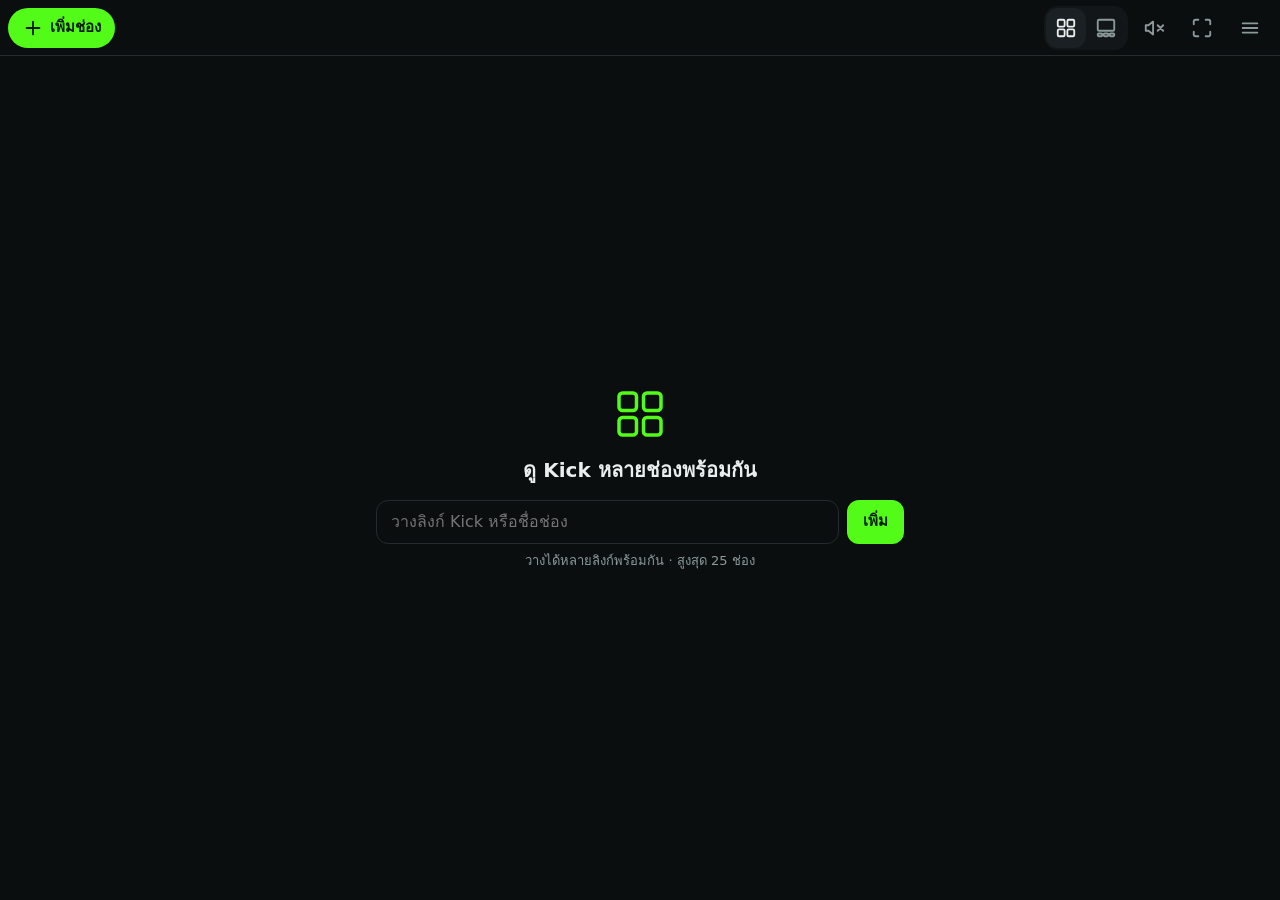
<file: multikick/index.html>
<!DOCTYPE html>
<html lang="th">
<head>
  <meta charset="UTF-8">
  <meta name="viewport" content="width=device-width, initial-scale=1, viewport-fit=cover">
  <meta name="theme-color" content="#0b0e0f">
  <link rel="manifest" href="manifest.webmanifest">
  <link rel="icon" href="icon.svg" type="image/svg+xml">
  <link rel="apple-touch-icon" href="icon-192.png">
  <title>Multi Kick Viewer</title>
  <link rel="stylesheet" href="style.css">
</head>
<body>
  <svg width="0" height="0" style="position:absolute" aria-hidden="true">
    <defs>
      <symbol id="i-plus" viewBox="0 0 24 24"><path d="M12 5v14M5 12h14"/></symbol>
      <symbol id="i-grid" viewBox="0 0 24 24"><rect x="3" y="3" width="7.5" height="7.5" rx="1.5"/><rect x="13.5" y="3" width="7.5" height="7.5" rx="1.5"/><rect x="3" y="13.5" width="7.5" height="7.5" rx="1.5"/><rect x="13.5" y="13.5" width="7.5" height="7.5" rx="1.5"/></symbol>
      <symbol id="i-focus" viewBox="0 0 24 24"><rect x="3" y="3" width="18" height="12" rx="1.5"/><rect x="3" y="18" width="5" height="3" rx="1"/><rect x="9.5" y="18" width="5" height="3" rx="1"/><rect x="16" y="18" width="5" height="3" rx="1"/></symbol>
      <symbol id="i-vol" viewBox="0 0 24 24"><path d="M11 5 6 9H3v6h3l5 4z"/><path d="M15.5 8.5a5 5 0 0 1 0 7M18.5 5.5a9 9 0 0 1 0 13"/></symbol>
      <symbol id="i-mute" viewBox="0 0 24 24"><path d="M11 5 6 9H3v6h3l5 4z"/><path d="m16 9 6 6m0-6-6 6"/></symbol>
      <symbol id="i-expand" viewBox="0 0 24 24"><path d="M8 3H5a2 2 0 0 0-2 2v3m18 0V5a2 2 0 0 0-2-2h-3M3 16v3a2 2 0 0 0 2 2h3m8 0h3a2 2 0 0 0 2-2v-3"/></symbol>
      <symbol id="i-shrink" viewBox="0 0 24 24"><path d="M8 3v3a2 2 0 0 1-2 2H3m18 0h-3a2 2 0 0 1-2-2V3M3 16h3a2 2 0 0 1 2 2v3m8 0v-3a2 2 0 0 1 2-2h3"/></symbol>
      <symbol id="i-menu" viewBox="0 0 24 24"><path d="M4 7h16M4 12h16M4 17h16"/></symbol>
      <symbol id="i-more" viewBox="0 0 24 24"><circle cx="5" cy="12" r="1.6" fill="currentColor" stroke="none"/><circle cx="12" cy="12" r="1.6" fill="currentColor" stroke="none"/><circle cx="19" cy="12" r="1.6" fill="currentColor" stroke="none"/></symbol>
      <symbol id="i-star" viewBox="0 0 24 24"><path d="m12 2.8 2.9 5.9 6.4.9-4.7 4.6 1.1 6.4L12 17.6l-5.7 3 1.1-6.4-4.7-4.6 6.4-.9z"/></symbol>
      <symbol id="i-star-on" viewBox="0 0 24 24"><path fill="currentColor" d="m12 2.8 2.9 5.9 6.4.9-4.7 4.6 1.1 6.4L12 17.6l-5.7 3 1.1-6.4-4.7-4.6 6.4-.9z"/></symbol>
      <symbol id="i-chat" viewBox="0 0 24 24"><path d="M21 15a2 2 0 0 1-2 2H7l-4 4V5a2 2 0 0 1 2-2h14a2 2 0 0 1 2 2z"/></symbol>
      <symbol id="i-external" viewBox="0 0 24 24"><path d="M15 3h6v6M10 14 21 3M18 13v6a2 2 0 0 1-2 2H5a2 2 0 0 1-2-2V8a2 2 0 0 1 2-2h6"/></symbol>
      <symbol id="i-refresh" viewBox="0 0 24 24"><path d="M21 12a9 9 0 1 1-2.6-6.4M21 3v6h-6"/></symbol>
      <symbol id="i-trash" viewBox="0 0 24 24"><path d="M3 6h18M8 6V4h8v2m3 0-1 14a2 2 0 0 1-2 2H8a2 2 0 0 1-2-2L5 6"/></symbol>
      <symbol id="i-close" viewBox="0 0 24 24"><path d="M6 6l12 12M18 6 6 18"/></symbol>
      <symbol id="i-grip" viewBox="0 0 24 24"><circle cx="9" cy="6" r="1.5" fill="currentColor" stroke="none"/><circle cx="15" cy="6" r="1.5" fill="currentColor" stroke="none"/><circle cx="9" cy="12" r="1.5" fill="currentColor" stroke="none"/><circle cx="15" cy="12" r="1.5" fill="currentColor" stroke="none"/><circle cx="9" cy="18" r="1.5" fill="currentColor" stroke="none"/><circle cx="15" cy="18" r="1.5" fill="currentColor" stroke="none"/></symbol>
      <symbol id="i-link" viewBox="0 0 24 24"><path d="M10 13a5 5 0 0 0 7.5.5l3-3a5 5 0 0 0-7-7L12 5m2 6a5 5 0 0 0-7.5-.5l-3 3a5 5 0 0 0 7 7L12 19"/></symbol>
      <symbol id="i-save" viewBox="0 0 24 24"><path d="m19 21-7-5-7 5V5a2 2 0 0 1 2-2h10a2 2 0 0 1 2 2z"/></symbol>
      <symbol id="i-eye" viewBox="0 0 24 24"><path d="M2 12s3.5-7 10-7 10 7 10 7-3.5 7-10 7S2 12 2 12z"/><circle cx="12" cy="12" r="3"/></symbol>
    </defs>
  </svg>

  <header id="bar">
    <button type="button" id="btn-add" class="pill primary" data-open="#addpop"><svg class="ic"><use href="#i-plus"/></svg><span>เพิ่มช่อง</span></button>
    <button type="button" id="chip-status" class="pill ghost" data-open="#drawer" data-tab="ch" title="ช่องที่ไลฟ์ / ทั้งหมด"><span class="dot" id="bar-dot"></span><span id="count">0</span></button>
    <span class="grow"></span>
    <div class="seg" role="group" aria-label="รูปแบบการจัดจอ">
      <button type="button" class="ib" data-layout="grid" title="ทุกจอขนาดเท่ากัน"><svg class="ic"><use href="#i-grid"/></svg></button>
      <button type="button" class="ib" data-layout="focus" title="จอหลัก 1 จอ + จอเล็ก"><svg class="ic"><use href="#i-focus"/></svg></button>
    </div>
    <button type="button" class="ib" id="mute-all" title="ปิดเสียงทุกช่อง"><svg class="ic"><use href="#i-mute"/></svg></button>
    <button type="button" class="ib" id="immersive" title="โหมดดูเต็มจอ"><svg class="ic"><use href="#i-expand"/></svg></button>
    <button type="button" class="ib" data-open="#drawer" title="เมนู"><svg class="ic"><use href="#i-menu"/></svg></button>
  </header>
  <button type="button" id="exit-immersive" class="ib float" title="ออกจากโหมดเต็มจอ"><svg class="ic"><use href="#i-shrink"/></svg></button>
  <button type="button" id="sound-hint" class="pill" hidden><svg class="ic"><use href="#i-vol"/></svg>แตะเพื่อเปิดเสียงจอหลัก</button>

  <main id="grid"></main>

  <section id="empty" class="center" hidden>
    <svg class="hero" viewBox="0 0 24 24"><use href="#i-grid"/></svg>
    <h2>ดู Kick หลายช่องพร้อมกัน</h2>
    <form id="empty-form" class="row" autocomplete="off">
      <input id="empty-input" type="text" inputmode="url" placeholder="วางลิงก์ Kick หรือชื่อช่อง">
      <button type="submit" class="primary">เพิ่ม</button>
    </form>
    <p class="hint">วางได้หลายลิงก์พร้อมกัน · สูงสุด 25 ช่อง</p>
    <div class="quick" id="empty-favs-wrap"><h4>ช่องโปรด</h4><div class="chips" id="empty-favs"></div></div>
    <div class="quick" id="empty-sets-wrap"><h4>ชุดที่บันทึก</h4><ul class="sets" id="empty-sets"></ul></div>
  </section>

  <section id="waiting" class="center" hidden>
    <h2>ทุกช่องออฟไลน์อยู่</h2>
    <p class="hint">ช่องจะขึ้นมาเองเมื่อเริ่มไลฟ์ ไม่ต้องรีเฟรช</p>
    <button type="button" id="show-offline" class="pill ghost">แสดงช่องที่ออฟไลน์</button>
  </section>

  <div id="backdrop" hidden></div>

  <div id="addpop" class="pop" hidden>
    <form id="add-form" class="row" autocomplete="off">
      <input id="add-input" type="text" inputmode="url" placeholder="วางลิงก์ Kick หรือชื่อช่อง" aria-label="ลิงก์หรือชื่อช่อง">
      <button type="submit" class="primary">เพิ่ม</button>
    </form>
    <p class="hint">วางได้หลายลิงก์พร้อมกัน · สูงสุด 25 ช่อง</p>
    <div id="add-favs-wrap"><h4>ช่องโปรด</h4><div class="chips" id="add-favs"></div></div>
    <div id="add-sets-wrap"><h4>ชุดที่บันทึก</h4><ul class="sets" id="add-sets"></ul></div>
  </div>

  <aside id="drawer" hidden aria-label="เมนู">
    <div class="drawer-head">
      <div class="tabs" role="tablist">
        <button type="button" role="tab" data-tab="ch">ช่อง</button>
        <button type="button" role="tab" data-tab="lib">โปรด &amp; ชุด</button>
        <button type="button" role="tab" data-tab="set">ตั้งค่า</button>
      </div>
      <button type="button" class="ib" data-close title="ปิด"><svg class="ic"><use href="#i-close"/></svg></button>
    </div>

    <section data-pane="ch">
      <button type="button" id="status-warn" class="notice" data-tab="set" hidden>ยังตรวจสถานะออนไลน์ไม่ได้ · ตั้งค่า</button>
      <ol id="d-list"></ol>
      <p class="hint" id="d-hint">ลาก <svg class="ic sm"><use href="#i-grip"/></svg> เพื่อจัดลำดับ · แตะชื่อเพื่อดูตัวเลือก</p>
      <div class="row">
        <button type="button" id="set-save" class="pill ghost grow"><svg class="ic"><use href="#i-save"/></svg>บันทึกเป็นชุด</button>
        <button type="button" id="clear" class="pill ghost danger"><svg class="ic"><use href="#i-trash"/></svg>ลบทั้งหมด</button>
      </div>
    </section>

    <section data-pane="lib" hidden>
      <h4>ช่องโปรด</h4>
      <div class="chips" id="fav-list"></div>
      <form id="fav-form" class="row" autocomplete="off">
        <input id="fav-input" type="text" inputmode="url" placeholder="เพิ่มช่องโปรด (ลิงก์หรือชื่อ)">
        <button type="submit">เพิ่ม</button>
      </form>
      <button type="button" id="fav-open" class="pill ghost wide"></button>
      <h4>ชุดที่บันทึก</h4>
      <ul class="sets" id="set-list"></ul>
    </section>

    <section data-pane="set" hidden>
      <label class="switch"><span><b>ซ่อนช่องที่ออฟไลน์</b><small>ขึ้นมาเองเมื่อเริ่มไลฟ์</small></span><input type="checkbox" id="opt-hide-offline"></label>
      <label class="switch"><span><b>แสดงชื่อช่องบนจอ</b><small>ป้ายชื่อเล็กๆ มุมซ้ายบน</small></span><input type="checkbox" id="opt-names"></label>
      <label class="switch"><span><b>หน้าจอไม่ดับระหว่างดู</b><small>กันแท็บเล็ตพักหน้าจอ</small></span><input type="checkbox" id="opt-awake"></label>

      <h4>คุณภาพวิดีโอ <em class="tag-exp">ทดลอง</em></h4>
      <div class="tabs" role="radiogroup" aria-label="คุณภาพวิดีโอ">
        <button type="button" data-quality="smooth">ลื่นที่สุด</button>
        <button type="button" data-quality="balanced">สมดุล</button>
        <button type="button" data-quality="sharp">คมที่สุด</button>
      </div>
      <p class="hint" id="quality-desc"></p>

      <h4>ตัวตรวจสถานะออนไลน์</h4>
      <p class="note" id="status-note"></p>
      <details id="status-setup">
        <summary>ลิงก์ Worker และวิธีตั้งค่า</summary>
        <form id="status-form" class="row" autocomplete="off">
          <input id="status-url" type="url" inputmode="url" placeholder="https://ชื่อ.บัญชี.workers.dev">
          <button type="submit">บันทึก/ทดสอบ</button>
        </form>
        <ol class="steps">
          <li>สร้างแอปที่ <a href="https://kick.com/settings/developer" target="_blank" rel="noopener">kick.com/settings/developer</a> (ต้องเปิด 2FA) แล้วจด Client ID และ Client Secret</li>
          <li>สร้าง Worker ที่ <a href="https://dash.cloudflare.com" target="_blank" rel="noopener">dash.cloudflare.com</a> แล้ววางโค้ดจากปุ่มด้านล่าง</li>
          <li>Settings → Variables and Secrets → เพิ่ม Secret <code>KICK_CLIENT_ID</code> และ <code>KICK_CLIENT_SECRET</code></li>
          <li>วางลิงก์ <code>.workers.dev</code> ในช่องด้านบน แล้วกด บันทึก/ทดสอบ</li>
        </ol>
        <button type="button" id="copy-worker" class="pill ghost wide">คัดลอกโค้ด Worker</button>
      </details>

      <h4>แชร์</h4>
      <button type="button" id="share" class="pill ghost wide"><svg class="ic"><use href="#i-link"/></svg>คัดลอกลิงก์ช่องที่ดูอยู่</button>
    </section>
  </aside>

  <div id="sheet" hidden role="dialog" aria-labelledby="sheet-title">
    <div class="sheet-head">
      <span class="dot" id="sheet-dot"></span>
      <div class="grow"><strong id="sheet-title"></strong><small id="sheet-sub"></small></div>
      <button type="button" class="ib" data-close title="ปิด"><svg class="ic"><use href="#i-close"/></svg></button>
    </div>
    <div class="tiles">
      <button type="button" data-act="sound"><svg class="ic"><use href="#i-vol"/></svg><span></span></button>
      <button type="button" data-act="main"><svg class="ic"><use href="#i-focus"/></svg><span>จอหลัก</span></button>
      <button type="button" data-act="max"><svg class="ic"><use href="#i-expand"/></svg><span>เต็มจอ</span></button>
      <button type="button" data-act="fav"><svg class="ic"><use href="#i-star"/></svg><span>โปรด</span></button>
    </div>
    <div class="menu-list">
      <button type="button" data-act="chat"><svg class="ic"><use href="#i-chat"/></svg>เปิดแชท</button>
      <button type="button" data-act="open"><svg class="ic"><use href="#i-external"/></svg>เปิดใน Kick</button>
      <button type="button" data-act="reload"><svg class="ic"><use href="#i-refresh"/></svg>โหลดใหม่</button>
      <button type="button" data-act="rm" class="danger"><svg class="ic"><use href="#i-trash"/></svg>ลบช่องนี้</button>
    </div>
  </div>

  <div id="toast" role="status"></div>

  <script src="app.js"></script>
</body>
</html>
</file>
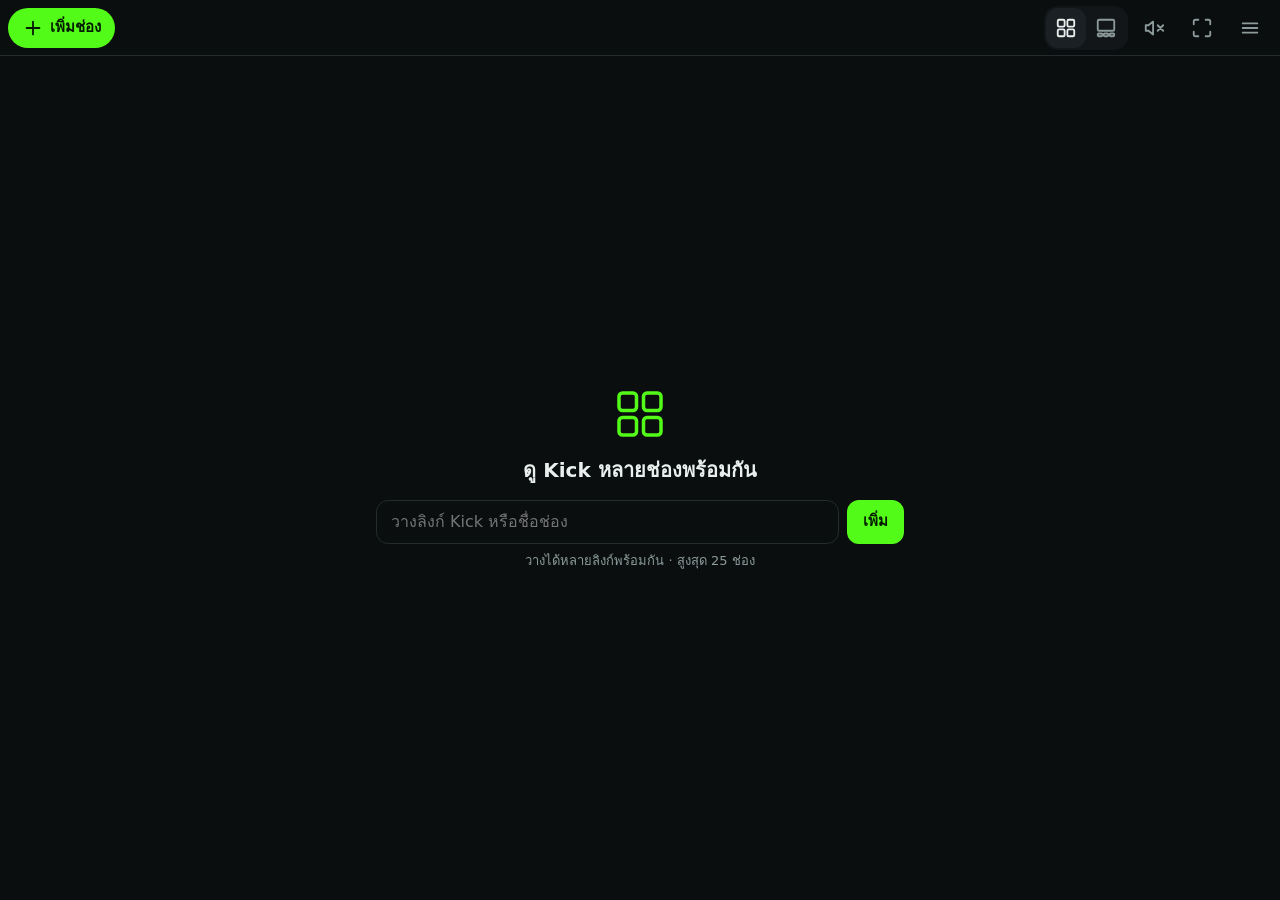
<file: multikick/multikick-single.html>
<!DOCTYPE html>
<html lang="th">
<head>
  <meta charset="UTF-8">
  <meta name="viewport" content="width=device-width, initial-scale=1, viewport-fit=cover">
  <meta name="theme-color" content="#0b0e0f">
  <title>Multi Kick Viewer</title>
  <style>
:root {
  --bg: #0b0e0f; --panel: #121618; --raise: #1a2023; --line: #232b2e;
  --fg: #e9efed; --dim: #8c9b9a; --accent: #53fc18; --danger: #ff6b6b; --warn: #ffb84d;
}
* { box-sizing: border-box; -webkit-tap-highlight-color: transparent; }
html, body { height: 100%; margin: 0; }
body { display: flex; flex-direction: column; background: var(--bg); color: var(--fg);
  font: 15px/1.4 system-ui, -apple-system, "Sarabun", sans-serif; overflow: hidden;
  padding: env(safe-area-inset-top) env(safe-area-inset-right) env(safe-area-inset-bottom) env(safe-area-inset-left); }
[hidden] { display: none !important; }
.grow { flex: 1; min-width: 0; }

/* Icons */
.ic { width: 22px; height: 22px; flex: none; fill: none; stroke: currentColor; stroke-width: 2;
  stroke-linecap: round; stroke-linejoin: round; }
.ic.sm { width: 16px; height: 16px; vertical-align: -3px; }

/* Controls */
button { font: inherit; color: var(--fg); cursor: pointer; border: 0; background: none; }
button:active { transform: scale(.96); }
button:disabled { opacity: .35; cursor: default; }
.ib { display: inline-grid; place-items: center; width: 44px; height: 44px; border-radius: 12px; color: var(--dim); }
.ib:hover { background: var(--raise); color: var(--fg); }
.ib.on { color: var(--fg); background: var(--raise); }
.pill { display: inline-flex; align-items: center; justify-content: center; gap: 6px; min-height: 40px; padding: 0 14px;
  border-radius: 999px; font-weight: 600; white-space: nowrap; }
.primary { color: #041b00; background: var(--accent); }
.ghost { background: var(--raise); }
.danger { color: var(--danger); }
.wide { width: 100%; margin-top: 10px; }
input { min-width: 0; height: 44px; padding: 0 14px; font: inherit; font-size: 16px; color: var(--fg);
  background: var(--bg); border: 1px solid var(--line); border-radius: 12px; }
input:focus { outline: none; border-color: var(--accent); }
.row { display: flex; gap: 8px; margin-top: 10px; }
.row input { flex: 1; }
.row > button[type=submit] { min-height: 44px; padding: 0 16px; border-radius: 12px; font-weight: 600; background: var(--raise); }
.row > button.primary { background: var(--accent); }
h2 { margin: 8px 0 4px; font-size: 20px; }
h4 { margin: 20px 0 8px; font-size: 13px; font-weight: 600; color: var(--dim); text-transform: uppercase; letter-spacing: .02em; }
.hint { margin: 8px 0 0; font-size: 13px; color: var(--dim); }

/* Top bar */
#bar { display: flex; align-items: center; gap: 4px; height: 56px; padding: 0 8px; flex: none;
  background: var(--bg); border-bottom: 1px solid var(--line); }
#btn-add { margin-right: 4px; }
#chip-status { min-height: 36px; padding: 0 12px; font-variant-numeric: tabular-nums; color: var(--dim); }
.seg { display: flex; padding: 2px; border-radius: 14px; background: var(--panel); }
.seg .ib { width: 40px; height: 40px; }
#exit-immersive { display: none; }
@media (max-width: 560px) { #btn-add span { display: none; } #btn-add { width: 40px; padding: 0; } }

/* Immersive: no chrome, just video */
body.immersive #bar { display: none; }
body.immersive #grid { gap: 2px; padding: 0; }
body.immersive #exit-immersive { display: grid; position: fixed; z-index: 20; top: calc(6px + env(safe-area-inset-top)); left: 50%;
  transform: translateX(-50%); width: 40px; height: 28px; border-radius: 0 0 12px 12px; background: rgba(0,0,0,.45); opacity: .5; }
body.immersive .ov { opacity: .45; }

/* Video grid */
#grid { flex: 1; min-height: 0; display: grid; gap: 4px; padding: 4px; }
.cell { position: relative; min-width: 0; min-height: 0; background: #000; border-radius: 8px; overflow: hidden; }
.cell::after { content: ""; position: absolute; inset: 0; border-radius: inherit; pointer-events: none;
  box-shadow: inset 0 0 0 2px transparent; transition: box-shadow .2s; }
.cell.audio::after { box-shadow: inset 0 0 0 2px var(--accent); }
body.immersive .cell { border-radius: 0; }
.cell iframe { width: 100%; height: 100%; border: 0; display: block; transform-origin: 0 0; }
.cell.off { display: none; }
.cell.max { position: fixed; inset: 0; z-index: 15; border-radius: 0; }
.ov { position: absolute; top: 6px; left: 6px; right: 6px; z-index: 2; display: flex; align-items: flex-start;
  justify-content: space-between; gap: 6px; pointer-events: none; }
.tag { display: inline-flex; align-items: center; gap: 4px; max-width: calc(100% - 44px); padding: 2px 8px;
  font-size: 12px; font-weight: 600; border-radius: 6px; background: rgba(0,0,0,.55); color: #fff;
  overflow: hidden; text-overflow: ellipsis; white-space: nowrap; }
.tag .ic { width: 14px; height: 14px; color: var(--accent); }
.cell:not(.audio) .tag .ic { display: none; }
body.no-names .tag { visibility: hidden; }
.more { pointer-events: auto; display: grid; place-items: center; width: 36px; height: 32px; border-radius: 8px;
  background: rgba(0,0,0,.55); color: #fff; opacity: .8; }
.exit-max { position: absolute; right: 12px; bottom: 56px; z-index: 3; }
.cell:not(.max) .exit-max { display: none; }

/* Empty and waiting screens */
.center { margin: auto; padding: 24px 16px; width: 100%; max-width: 560px; text-align: center; }
.center .row, .center > .pill { margin-top: 16px; }
.center .quick { text-align: left; }
.hero { width: 56px; height: 56px; color: var(--accent); fill: none; stroke: currentColor; stroke-width: 1.5; }

/* Panels */
#backdrop { position: fixed; inset: 0; z-index: 30; background: rgba(0,0,0,.5); }
.pop { position: fixed; z-index: 31; top: calc(60px + env(safe-area-inset-top)); left: 8px; width: min(440px, calc(100vw - 16px));
  max-height: calc(100vh - 80px); overflow-y: auto; padding: 14px; border-radius: 16px;
  background: var(--panel); border: 1px solid var(--line); box-shadow: 0 12px 40px rgba(0,0,0,.5); }
.pop .row:first-child { margin-top: 0; }
#drawer { position: fixed; z-index: 31; top: 0; right: 0; bottom: 0; width: min(400px, 94vw); overflow-y: auto;
  background: var(--panel); border-left: 1px solid var(--line);
  padding: calc(8px + env(safe-area-inset-top)) 16px calc(24px + env(safe-area-inset-bottom)); }
.drawer-head { position: sticky; top: calc(-8px - env(safe-area-inset-top)); z-index: 1; display: flex; align-items: center; gap: 8px;
  margin: 0 -16px 8px; padding: 4px 8px 8px 16px; background: var(--panel); }
.tabs { flex: 1; display: flex; padding: 3px; border-radius: 12px; background: var(--bg); }
.tabs button { flex: 1; height: 36px; border-radius: 9px; font-size: 14px; font-weight: 600; color: var(--dim); }
.tabs button.on { background: var(--raise); color: var(--fg); }
[data-pane=set] .tabs button.on { background: var(--accent); color: #041b00; }

#sheet { position: fixed; z-index: 31; left: 50%; bottom: 0; transform: translateX(-50%); width: min(520px, 100vw);
  padding: 12px 16px calc(16px + env(safe-area-inset-bottom)); border-radius: 20px 20px 0 0;
  background: var(--panel); border: 1px solid var(--line); border-bottom: 0; }
.sheet-head { display: flex; align-items: center; gap: 10px; }
.sheet-head strong { display: block; font-size: 17px; }
.sheet-head small { display: block; color: var(--dim); overflow: hidden; text-overflow: ellipsis; white-space: nowrap; }
.tiles { display: grid; grid-template-columns: repeat(4, 1fr); gap: 8px; margin: 14px 0 8px; }
.tiles button { display: flex; flex-direction: column; align-items: center; gap: 6px; padding: 12px 4px; border-radius: 14px;
  background: var(--raise); font-size: 13px; font-weight: 600; color: var(--dim); }
.tiles button.on { background: var(--accent); color: #041b00; }
.menu-list button { display: flex; align-items: center; gap: 12px; width: 100%; min-height: 48px; padding: 0 6px;
  border-radius: 10px; text-align: left; }
.menu-list button:hover { background: var(--raise); }
.menu-list .ic { color: var(--dim); }
.menu-list .danger .ic { color: var(--danger); }

/* Channel list */
#d-list { list-style: none; margin: 0; padding: 0; }
#d-list li { display: flex; align-items: center; gap: 2px; min-height: 56px; border-radius: 12px; background: var(--panel);
  transition: transform .15s; }
#d-list li.dragging { z-index: 2; position: relative; transition: none; background: var(--raise); box-shadow: 0 8px 24px rgba(0,0,0,.5); }
#d-list li.dim .nm { color: var(--dim); }
.grip { display: grid; place-items: center; width: 36px; height: 48px; color: var(--dim); touch-action: none; cursor: grab; }
.row-main { flex: 1; min-width: 0; display: flex; align-items: center; gap: 8px; min-height: 48px; padding: 0 8px; border-radius: 10px; text-align: left; }
.row-main:hover { background: var(--raise); }
.row-text { flex: 1; min-width: 0; }
.nm { display: block; font-weight: 600; overflow: hidden; text-overflow: ellipsis; white-space: nowrap; }
.sub { display: block; font-size: 12px; color: var(--dim); overflow: hidden; text-overflow: ellipsis; white-space: nowrap; }
.marks { display: flex; gap: 4px; color: var(--accent); }
.marks .ic { width: 18px; height: 18px; }
.notice { display: block; width: 100%; margin-bottom: 8px; padding: 10px 12px; border-radius: 12px; text-align: left;
  font-size: 13px; color: var(--warn); background: rgba(255,184,77,.08); }

/* Status dots */
.dot { display: inline-block; width: 8px; height: 8px; flex: none; border-radius: 50%; background: #4a5557; }
.dot.live { background: var(--accent); box-shadow: 0 0 6px var(--accent); }
.dot.offline { background: #2c3437; }

/* Favorites and sets */
.chips { display: flex; flex-wrap: wrap; gap: 6px; }
.chip { display: inline-flex; align-items: center; border-radius: 999px; background: var(--raise); overflow: hidden; }
.chip > button:first-child { display: inline-flex; align-items: center; gap: 6px; min-height: 36px; padding: 0 12px; font-weight: 600; }
.chip.on { background: rgba(83,252,24,.14); box-shadow: inset 0 0 0 1px rgba(83,252,24,.5); }
.chip .x { display: grid; place-items: center; width: 32px; height: 36px; color: var(--dim); }
.chip .x .ic { width: 14px; height: 14px; }
.sets { list-style: none; margin: 0; padding: 0; }
.sets li { display: flex; align-items: center; gap: 4px; }
.sets li > button:first-child { flex: 1; min-width: 0; display: flex; align-items: center; gap: 8px; min-height: 44px; padding: 0 10px;
  border-radius: 10px; text-align: left; font-weight: 600; }
.sets li > button:first-child:hover { background: var(--raise); }
.sets small { color: var(--dim); font-weight: 400; }
.sets .ib { width: 40px; height: 40px; }
.empty-note { font-size: 13px; color: var(--dim); }

/* Settings */
.switch { display: flex; align-items: center; justify-content: space-between; gap: 12px; min-height: 60px;
  border-bottom: 1px solid var(--line); cursor: pointer; }
.switch b { display: block; font-weight: 600; }
.switch small { display: block; font-size: 12px; color: var(--dim); }
.tag-exp { margin-left: 4px; padding: 1px 6px; border-radius: 6px; font-size: 11px; font-style: normal; font-weight: 600;
  color: var(--warn); background: rgba(255,184,77,.12); vertical-align: 1px; }
.switch input { appearance: none; -webkit-appearance: none; position: relative; flex: none; width: 46px; height: 28px; padding: 0;
  border: 0; border-radius: 999px; background: #33403f; transition: background .2s; cursor: pointer; }
.switch input::after { content: ""; position: absolute; top: 3px; left: 3px; width: 22px; height: 22px; border-radius: 50%;
  background: #fff; transition: transform .2s; }
.switch input:checked { background: var(--accent); }
.switch input:checked::after { transform: translateX(18px); }
.note { margin: 0; font-size: 14px; }
.note.warn { color: var(--warn); }
details { margin-top: 10px; padding: 0 12px; border-radius: 12px; background: var(--bg); }
summary { min-height: 44px; display: flex; align-items: center; font-weight: 600; color: var(--dim); cursor: pointer; }
details[open] { padding-bottom: 12px; }
.steps { margin: 12px 0 0; padding-left: 20px; font-size: 13px; line-height: 1.6; color: var(--dim); }
.steps a { color: var(--accent); }
code { padding: 1px 5px; border-radius: 4px; background: var(--raise); font-size: 12px; color: var(--fg); }

#sound-hint { position: fixed; z-index: 25; left: 50%; bottom: calc(76px + env(safe-area-inset-bottom)); transform: translateX(-50%);
  color: #041b00; background: var(--accent); box-shadow: 0 8px 24px rgba(0,0,0,.45); }

#toast { position: fixed; z-index: 40; left: 50%; bottom: calc(24px + env(safe-area-inset-bottom)); max-width: 90vw;
  padding: 10px 18px; border-radius: 999px; background: #20282b; box-shadow: 0 8px 24px rgba(0,0,0,.4);
  opacity: 0; transform: translateX(-50%) translateY(16px); transition: .25s; pointer-events: none; }
#toast.on { opacity: 1; transform: translateX(-50%); }
</style>
</head>
<body>
  <svg width="0" height="0" style="position:absolute" aria-hidden="true">
    <defs>
      <symbol id="i-plus" viewBox="0 0 24 24"><path d="M12 5v14M5 12h14"/></symbol>
      <symbol id="i-grid" viewBox="0 0 24 24"><rect x="3" y="3" width="7.5" height="7.5" rx="1.5"/><rect x="13.5" y="3" width="7.5" height="7.5" rx="1.5"/><rect x="3" y="13.5" width="7.5" height="7.5" rx="1.5"/><rect x="13.5" y="13.5" width="7.5" height="7.5" rx="1.5"/></symbol>
      <symbol id="i-focus" viewBox="0 0 24 24"><rect x="3" y="3" width="18" height="12" rx="1.5"/><rect x="3" y="18" width="5" height="3" rx="1"/><rect x="9.5" y="18" width="5" height="3" rx="1"/><rect x="16" y="18" width="5" height="3" rx="1"/></symbol>
      <symbol id="i-vol" viewBox="0 0 24 24"><path d="M11 5 6 9H3v6h3l5 4z"/><path d="M15.5 8.5a5 5 0 0 1 0 7M18.5 5.5a9 9 0 0 1 0 13"/></symbol>
      <symbol id="i-mute" viewBox="0 0 24 24"><path d="M11 5 6 9H3v6h3l5 4z"/><path d="m16 9 6 6m0-6-6 6"/></symbol>
      <symbol id="i-expand" viewBox="0 0 24 24"><path d="M8 3H5a2 2 0 0 0-2 2v3m18 0V5a2 2 0 0 0-2-2h-3M3 16v3a2 2 0 0 0 2 2h3m8 0h3a2 2 0 0 0 2-2v-3"/></symbol>
      <symbol id="i-shrink" viewBox="0 0 24 24"><path d="M8 3v3a2 2 0 0 1-2 2H3m18 0h-3a2 2 0 0 1-2-2V3M3 16h3a2 2 0 0 1 2 2v3m8 0v-3a2 2 0 0 1 2-2h3"/></symbol>
      <symbol id="i-menu" viewBox="0 0 24 24"><path d="M4 7h16M4 12h16M4 17h16"/></symbol>
      <symbol id="i-more" viewBox="0 0 24 24"><circle cx="5" cy="12" r="1.6" fill="currentColor" stroke="none"/><circle cx="12" cy="12" r="1.6" fill="currentColor" stroke="none"/><circle cx="19" cy="12" r="1.6" fill="currentColor" stroke="none"/></symbol>
      <symbol id="i-star" viewBox="0 0 24 24"><path d="m12 2.8 2.9 5.9 6.4.9-4.7 4.6 1.1 6.4L12 17.6l-5.7 3 1.1-6.4-4.7-4.6 6.4-.9z"/></symbol>
      <symbol id="i-star-on" viewBox="0 0 24 24"><path fill="currentColor" d="m12 2.8 2.9 5.9 6.4.9-4.7 4.6 1.1 6.4L12 17.6l-5.7 3 1.1-6.4-4.7-4.6 6.4-.9z"/></symbol>
      <symbol id="i-chat" viewBox="0 0 24 24"><path d="M21 15a2 2 0 0 1-2 2H7l-4 4V5a2 2 0 0 1 2-2h14a2 2 0 0 1 2 2z"/></symbol>
      <symbol id="i-external" viewBox="0 0 24 24"><path d="M15 3h6v6M10 14 21 3M18 13v6a2 2 0 0 1-2 2H5a2 2 0 0 1-2-2V8a2 2 0 0 1 2-2h6"/></symbol>
      <symbol id="i-refresh" viewBox="0 0 24 24"><path d="M21 12a9 9 0 1 1-2.6-6.4M21 3v6h-6"/></symbol>
      <symbol id="i-trash" viewBox="0 0 24 24"><path d="M3 6h18M8 6V4h8v2m3 0-1 14a2 2 0 0 1-2 2H8a2 2 0 0 1-2-2L5 6"/></symbol>
      <symbol id="i-close" viewBox="0 0 24 24"><path d="M6 6l12 12M18 6 6 18"/></symbol>
      <symbol id="i-grip" viewBox="0 0 24 24"><circle cx="9" cy="6" r="1.5" fill="currentColor" stroke="none"/><circle cx="15" cy="6" r="1.5" fill="currentColor" stroke="none"/><circle cx="9" cy="12" r="1.5" fill="currentColor" stroke="none"/><circle cx="15" cy="12" r="1.5" fill="currentColor" stroke="none"/><circle cx="9" cy="18" r="1.5" fill="currentColor" stroke="none"/><circle cx="15" cy="18" r="1.5" fill="currentColor" stroke="none"/></symbol>
      <symbol id="i-link" viewBox="0 0 24 24"><path d="M10 13a5 5 0 0 0 7.5.5l3-3a5 5 0 0 0-7-7L12 5m2 6a5 5 0 0 0-7.5-.5l-3 3a5 5 0 0 0 7 7L12 19"/></symbol>
      <symbol id="i-save" viewBox="0 0 24 24"><path d="m19 21-7-5-7 5V5a2 2 0 0 1 2-2h10a2 2 0 0 1 2 2z"/></symbol>
      <symbol id="i-eye" viewBox="0 0 24 24"><path d="M2 12s3.5-7 10-7 10 7 10 7-3.5 7-10 7S2 12 2 12z"/><circle cx="12" cy="12" r="3"/></symbol>
    </defs>
  </svg>

  <header id="bar">
    <button type="button" id="btn-add" class="pill primary" data-open="#addpop"><svg class="ic"><use href="#i-plus"/></svg><span>เพิ่มช่อง</span></button>
    <button type="button" id="chip-status" class="pill ghost" data-open="#drawer" data-tab="ch" title="ช่องที่ไลฟ์ / ทั้งหมด"><span class="dot" id="bar-dot"></span><span id="count">0</span></button>
    <span class="grow"></span>
    <div class="seg" role="group" aria-label="รูปแบบการจัดจอ">
      <button type="button" class="ib" data-layout="grid" title="ทุกจอขนาดเท่ากัน"><svg class="ic"><use href="#i-grid"/></svg></button>
      <button type="button" class="ib" data-layout="focus" title="จอหลัก 1 จอ + จอเล็ก"><svg class="ic"><use href="#i-focus"/></svg></button>
    </div>
    <button type="button" class="ib" id="mute-all" title="ปิดเสียงทุกช่อง"><svg class="ic"><use href="#i-mute"/></svg></button>
    <button type="button" class="ib" id="immersive" title="โหมดดูเต็มจอ"><svg class="ic"><use href="#i-expand"/></svg></button>
    <button type="button" class="ib" data-open="#drawer" title="เมนู"><svg class="ic"><use href="#i-menu"/></svg></button>
  </header>
  <button type="button" id="exit-immersive" class="ib float" title="ออกจากโหมดเต็มจอ"><svg class="ic"><use href="#i-shrink"/></svg></button>
  <button type="button" id="sound-hint" class="pill" hidden><svg class="ic"><use href="#i-vol"/></svg>แตะเพื่อเปิดเสียงจอหลัก</button>

  <main id="grid"></main>

  <section id="empty" class="center" hidden>
    <svg class="hero" viewBox="0 0 24 24"><use href="#i-grid"/></svg>
    <h2>ดู Kick หลายช่องพร้อมกัน</h2>
    <form id="empty-form" class="row" autocomplete="off">
      <input id="empty-input" type="text" inputmode="url" placeholder="วางลิงก์ Kick หรือชื่อช่อง">
      <button type="submit" class="primary">เพิ่ม</button>
    </form>
    <p class="hint">วางได้หลายลิงก์พร้อมกัน · สูงสุด 25 ช่อง</p>
    <div class="quick" id="empty-favs-wrap"><h4>ช่องโปรด</h4><div class="chips" id="empty-favs"></div></div>
    <div class="quick" id="empty-sets-wrap"><h4>ชุดที่บันทึก</h4><ul class="sets" id="empty-sets"></ul></div>
  </section>

  <section id="waiting" class="center" hidden>
    <h2>ทุกช่องออฟไลน์อยู่</h2>
    <p class="hint">ช่องจะขึ้นมาเองเมื่อเริ่มไลฟ์ ไม่ต้องรีเฟรช</p>
    <button type="button" id="show-offline" class="pill ghost">แสดงช่องที่ออฟไลน์</button>
  </section>

  <div id="backdrop" hidden></div>

  <div id="addpop" class="pop" hidden>
    <form id="add-form" class="row" autocomplete="off">
      <input id="add-input" type="text" inputmode="url" placeholder="วางลิงก์ Kick หรือชื่อช่อง" aria-label="ลิงก์หรือชื่อช่อง">
      <button type="submit" class="primary">เพิ่ม</button>
    </form>
    <p class="hint">วางได้หลายลิงก์พร้อมกัน · สูงสุด 25 ช่อง</p>
    <div id="add-favs-wrap"><h4>ช่องโปรด</h4><div class="chips" id="add-favs"></div></div>
    <div id="add-sets-wrap"><h4>ชุดที่บันทึก</h4><ul class="sets" id="add-sets"></ul></div>
  </div>

  <aside id="drawer" hidden aria-label="เมนู">
    <div class="drawer-head">
      <div class="tabs" role="tablist">
        <button type="button" role="tab" data-tab="ch">ช่อง</button>
        <button type="button" role="tab" data-tab="lib">โปรด &amp; ชุด</button>
        <button type="button" role="tab" data-tab="set">ตั้งค่า</button>
      </div>
      <button type="button" class="ib" data-close title="ปิด"><svg class="ic"><use href="#i-close"/></svg></button>
    </div>

    <section data-pane="ch">
      <button type="button" id="status-warn" class="notice" data-tab="set" hidden>ยังตรวจสถานะออนไลน์ไม่ได้ · ตั้งค่า</button>
      <ol id="d-list"></ol>
      <p class="hint" id="d-hint">ลาก <svg class="ic sm"><use href="#i-grip"/></svg> เพื่อจัดลำดับ · แตะชื่อเพื่อดูตัวเลือก</p>
      <div class="row">
        <button type="button" id="set-save" class="pill ghost grow"><svg class="ic"><use href="#i-save"/></svg>บันทึกเป็นชุด</button>
        <button type="button" id="clear" class="pill ghost danger"><svg class="ic"><use href="#i-trash"/></svg>ลบทั้งหมด</button>
      </div>
    </section>

    <section data-pane="lib" hidden>
      <h4>ช่องโปรด</h4>
      <div class="chips" id="fav-list"></div>
      <form id="fav-form" class="row" autocomplete="off">
        <input id="fav-input" type="text" inputmode="url" placeholder="เพิ่มช่องโปรด (ลิงก์หรือชื่อ)">
        <button type="submit">เพิ่ม</button>
      </form>
      <button type="button" id="fav-open" class="pill ghost wide"></button>
      <h4>ชุดที่บันทึก</h4>
      <ul class="sets" id="set-list"></ul>
    </section>

    <section data-pane="set" hidden>
      <label class="switch"><span><b>ซ่อนช่องที่ออฟไลน์</b><small>ขึ้นมาเองเมื่อเริ่มไลฟ์</small></span><input type="checkbox" id="opt-hide-offline"></label>
      <label class="switch"><span><b>แสดงชื่อช่องบนจอ</b><small>ป้ายชื่อเล็กๆ มุมซ้ายบน</small></span><input type="checkbox" id="opt-names"></label>
      <label class="switch"><span><b>หน้าจอไม่ดับระหว่างดู</b><small>กันแท็บเล็ตพักหน้าจอ</small></span><input type="checkbox" id="opt-awake"></label>

      <h4>คุณภาพวิดีโอ <em class="tag-exp">ทดลอง</em></h4>
      <div class="tabs" role="radiogroup" aria-label="คุณภาพวิดีโอ">
        <button type="button" data-quality="smooth">ลื่นที่สุด</button>
        <button type="button" data-quality="balanced">สมดุล</button>
        <button type="button" data-quality="sharp">คมที่สุด</button>
      </div>
      <p class="hint" id="quality-desc"></p>

      <h4>ตัวตรวจสถานะออนไลน์</h4>
      <p class="note" id="status-note"></p>
      <details id="status-setup">
        <summary>ลิงก์ Worker และวิธีตั้งค่า</summary>
        <form id="status-form" class="row" autocomplete="off">
          <input id="status-url" type="url" inputmode="url" placeholder="https://ชื่อ.บัญชี.workers.dev">
          <button type="submit">บันทึก/ทดสอบ</button>
        </form>
        <ol class="steps">
          <li>สร้างแอปที่ <a href="https://kick.com/settings/developer" target="_blank" rel="noopener">kick.com/settings/developer</a> (ต้องเปิด 2FA) แล้วจด Client ID และ Client Secret</li>
          <li>สร้าง Worker ที่ <a href="https://dash.cloudflare.com" target="_blank" rel="noopener">dash.cloudflare.com</a> แล้ววางโค้ดจากปุ่มด้านล่าง</li>
          <li>Settings → Variables and Secrets → เพิ่ม Secret <code>KICK_CLIENT_ID</code> และ <code>KICK_CLIENT_SECRET</code></li>
          <li>วางลิงก์ <code>.workers.dev</code> ในช่องด้านบน แล้วกด บันทึก/ทดสอบ</li>
        </ol>
        <button type="button" id="copy-worker" class="pill ghost wide">คัดลอกโค้ด Worker</button>
      </details>

      <h4>แชร์</h4>
      <button type="button" id="share" class="pill ghost wide"><svg class="ic"><use href="#i-link"/></svg>คัดลอกลิงก์ช่องที่ดูอยู่</button>
    </section>
  </aside>

  <div id="sheet" hidden role="dialog" aria-labelledby="sheet-title">
    <div class="sheet-head">
      <span class="dot" id="sheet-dot"></span>
      <div class="grow"><strong id="sheet-title"></strong><small id="sheet-sub"></small></div>
      <button type="button" class="ib" data-close title="ปิด"><svg class="ic"><use href="#i-close"/></svg></button>
    </div>
    <div class="tiles">
      <button type="button" data-act="sound"><svg class="ic"><use href="#i-vol"/></svg><span></span></button>
      <button type="button" data-act="main"><svg class="ic"><use href="#i-focus"/></svg><span>จอหลัก</span></button>
      <button type="button" data-act="max"><svg class="ic"><use href="#i-expand"/></svg><span>เต็มจอ</span></button>
      <button type="button" data-act="fav"><svg class="ic"><use href="#i-star"/></svg><span>โปรด</span></button>
    </div>
    <div class="menu-list">
      <button type="button" data-act="chat"><svg class="ic"><use href="#i-chat"/></svg>เปิดแชท</button>
      <button type="button" data-act="open"><svg class="ic"><use href="#i-external"/></svg>เปิดใน Kick</button>
      <button type="button" data-act="reload"><svg class="ic"><use href="#i-refresh"/></svg>โหลดใหม่</button>
      <button type="button" data-act="rm" class="danger"><svg class="ic"><use href="#i-trash"/></svg>ลบช่องนี้</button>
    </div>
  </div>

  <div id="toast" role="status"></div>

  <script>
(() => {
  'use strict';
  const MAX = 25;
  const HEAVY = 9;                       // warn about bandwidth above this many streams
  const POLL_MS = 60000;                 // how often live status is re-checked
  const LOAD_GAP_MS = 300;               // gap between starting each player
  // Width in device pixels of each quality rung, and its rough bitrate (Mbps) on Kick.
  const RUNG = { 160: 284, 360: 640, 480: 854, 720: 1280, 1080: 1920 };
  const MBPS = { 160: 0.3, 360: 0.9, 480: 1.6, 720: 3.5, 1080: 7 };
  // Quality presets: main screen, small screens (focus layout), equal grid with 2-4 / 5+ screens.
  const QUALITY = {
    smooth: { main: 720, small: 160, grid: [480, 360] },
    balanced: { main: 1080, small: 360, grid: [720, 480] },
    sharp: { main: null },
  };
  const KEY = 'multikick.v2';
  const OLD_KEY = 'multikick.channels';  // v1 stored just the channel array
  const $ = (s) => document.querySelector(s);
  const grid = $('#grid');

  // Everything here is persisted, so reopening the app restores the same screens in the same order.
  const state = {
    channels: [], layout: 'grid', main: null, favorites: [], sets: [],
    hideOffline: true, statusUrl: '', showNames: true, keepAwake: true, quality: 'balanced',
  };
  let audio = null;        // channel whose player is currently loaded unmuted
  let gridAudio = null;    // channel picked for sound in the equal-grid layout
  let userMuted = false;   // focus layout: main screen muted with "mute all" / its sound button
  let maxed = null;        // channel shown fullscreen
  let sheetFor = null;     // channel whose action sheet is open
  let immersive = false;   // video only: no top bar, browser fullscreen
  let soundWaiting = false; // main screen should have sound but the page hasn't been touched yet
  const cells = new Map();
  const status = new Map(); // name -> 'live' | 'offline' | 'unknown'
  const info = new Map();   // name -> { viewers, title, category } while live (from the Worker)
  let statusOk = null;      // null: not checked yet, false: Kick could not be reached
  let statusErr = '';
  let lastPoll = 0;

  // ---------- helpers ----------
  // Accepts "https://kick.com/name", "kick.com/name/...", "player.kick.com/name" or a bare name.
  function parse(text) {
    const t = String(text || '').trim();
    const m = t.match(/^(?:https?:\/\/)?(?:www\.|player\.|m\.)?kick\.com\/(?:popout\/)?([\w-]+)/i);
    const name = (m ? m[1] : t).toLowerCase();
    return /^[\w-]{1,30}$/.test(name) ? name : null;
  }
  const uniq = (list, limit = Infinity) => {
    const out = [];
    for (const x of list || []) { const n = parse(x); if (n && !out.includes(n) && out.length < limit) out.push(n); }
    return out;
  };
  const src = (name, muted) => `https://player.kick.com/${encodeURIComponent(name)}?autoplay=true&muted=${muted}`;
  const el = (tag, props = {}, ...kids) => { const e = Object.assign(document.createElement(tag), props); e.append(...kids); return e; };
  const SVG = 'http://www.w3.org/2000/svg';
  function ic(name) {
    const s = document.createElementNS(SVG, 'svg');
    s.setAttribute('class', 'ic');
    s.setAttribute('aria-hidden', 'true');
    const u = document.createElementNS(SVG, 'use');
    u.setAttribute('href', `#i-${name}`);
    s.append(u);
    return s;
  }
  const setIcon = (root, name) => root.querySelector('use').setAttribute('href', `#i-${name}`);
  const fmtN = (v) => (v >= 1e6 ? `${(v / 1e6).toFixed(1)}M` : v >= 1e3 ? `${(v / 1e3).toFixed(1)}K` : String(v)).replace('.0', '');

  function toast(msg) {
    const t = $('#toast'); t.textContent = msg; t.classList.add('on');
    clearTimeout(toast.id); toast.id = setTimeout(() => t.classList.remove('on'), 2600);
  }

  // Offline channels are hidden only when their status is known; unknown ones always show.
  const shown = (n) => !(state.hideOffline && status.get(n) === 'offline');
  const visible = () => state.channels.filter(shown);
  // The main screen falls back to the first visible channel while the chosen one is offline.
  const mainNow = () => { const v = visible(); return v.includes(state.main) ? state.main : v[0] || null; };
  const isLive = (n) => status.get(n) === 'live';
  const canSound = () => !navigator.userActivation || navigator.userActivation.hasBeenActive;

  // One line describing a channel: viewers and title while live.
  function describe(n) {
    const st = status.get(n);
    if (st === 'live') {
      const i = info.get(n) || {};
      return [i.viewers != null ? `${fmtN(i.viewers)} คนดู` : 'ไลฟ์อยู่', i.title].filter(Boolean).join(' · ');
    }
    if (st === 'offline') return shown(n) ? 'ออฟไลน์' : 'ออฟไลน์ · ซ่อนอยู่';
    return '';
  }

  // ---------- persistence ----------
  function load() {
    let s0 = {};
    try {
      const s = JSON.parse(localStorage.getItem(KEY));
      if (s && typeof s === 'object') { Object.assign(state, s); s0 = s; }
      else state.channels = JSON.parse(localStorage.getItem(OLD_KEY)) || [];
    } catch { /* private mode or corrupt data: start empty */ }
    const q = new URLSearchParams(location.search);
    if (q.get('c')) {
      state.channels = q.get('c').split(',');
      state.layout = q.get('l') || state.layout;
      state.main = q.get('m') || null;
      history.replaceState(null, '', location.href.split(/[?#]/)[0]);
    }
    state.channels = uniq(state.channels, MAX);
    state.favorites = uniq(state.favorites);
    state.layout = state.layout === 'focus' ? 'focus' : 'grid';
    state.main = parse(state.main);
    state.hideOffline = state.hideOffline !== false;
    state.showNames = state.showNames !== false;
    state.keepAwake = state.keepAwake !== false;
    if (state.lowResSmall === false && !s0.quality) state.quality = 'sharp';  // pre-preset setting
    if (!QUALITY[state.quality]) state.quality = 'balanced';
    delete state.lowResSmall;
    state.statusUrl = cleanUrl(state.statusUrl);
    state.sets = (Array.isArray(state.sets) ? state.sets : [])
      .filter((s) => s && s.name)
      .map((s) => ({ name: String(s.name).slice(0, 40), channels: uniq(s.channels, MAX),
        layout: s.layout === 'focus' ? 'focus' : 'grid', main: parse(s.main) }));
  }
  function save() { try { localStorage.setItem(KEY, JSON.stringify(state)); } catch { /* storage unavailable */ } }

  // ---------- live status ----------
  // Browsers usually can't ask Kick directly (no CORS), so the status comes from the user's own
  // Cloudflare Worker (worker/kick-status-worker.js) when one is set up. If nothing answers,
  // every channel stays 'unknown' and is shown.
  const WORKER_CODE_URLS = ['worker/kick-status-worker.js',
    'https://raw.githubusercontent.com/rbblackhack0950/ratti.github.io/main/multikick/worker/kick-status-worker.js'];
  function cleanUrl(u) {
    const t = String(u || '').trim().replace(/[?#].*$/, '').replace(/\/+$/, '');
    return /^https:\/\/[^\s/]+(\/\S*)?$/i.test(t) ? t : '';
  }

  // Returns { live: name -> 'live' | 'offline', info } from the Worker, or throws with a readable reason.
  async function checkViaWorker(names) {
    let r;
    try {
      r = await fetch(`${state.statusUrl}/?c=${names.map(encodeURIComponent).join(',')}`, { cache: 'no-store' });
    } catch { throw new Error('ติดต่อ Worker ไม่ได้ (ลิงก์ผิดหรือยังไม่ได้ Deploy)'); }
    const j = await r.json().catch(() => null);
    if (!j) throw new Error(`Worker ตอบกลับไม่ถูกต้อง (${r.status})`);
    if (!j.ok) throw new Error(j.error || `Worker error (${r.status})`);
    return {
      live: new Map(Object.entries(j.live || {}).map(([n, v]) => [n, v ? 'live' : 'offline'])),
      info: j.info || {},
    };
  }

  async function checkOne(name) {
    for (const v of ['v2', 'v1']) {
      try {
        const r = await fetch(`https://kick.com/api/${v}/channels/${encodeURIComponent(name)}`,
          { credentials: 'omit', cache: 'no-store', headers: { Accept: 'application/json' } });
        if (r.status === 404) return 'offline';
        if (!r.ok) continue;
        const ls = (await r.json())?.livestream;
        return ls && ls.is_live !== false ? 'live' : 'offline';
      } catch { /* try the next endpoint */ }
    }
    return 'unknown';
  }

  let polling = false, pollAgain = false, pollTimer = 0;
  async function poll() {
    clearTimeout(pollTimer);
    if (polling) { pollAgain = true; return; }
    polling = true;
    lastPoll = Date.now();
    const names = [...new Set([...state.channels, ...state.favorites])].slice(0, 60);
    const wentLive = [];
    let ok = 0;
    const record = (n, s) => {
      if (s === 'unknown') { if (!status.has(n)) status.set(n, s); return; }  // keep last known on a blip
      ok++;
      if (s === 'live' && status.get(n) === 'offline') wentLive.push(n);
      status.set(n, s);
    };
    statusErr = '';
    if (state.statusUrl && names.length) {
      try {
        const res = await checkViaWorker(names.slice(0, 50));
        names.forEach((n) => record(n, res.live.get(n) || 'unknown'));
        info.clear();
        Object.entries(res.info).forEach(([n, v]) => info.set(n, v));
      } catch (e) { statusErr = e.message; }
    } else {
      const queue = [...names];
      await Promise.all(Array.from({ length: 4 }, async () => {
        while (queue.length) { const n = queue.shift(); record(n, await checkOne(n)); }
      }));
    }
    const wasOk = statusOk;
    if (names.length) statusOk = ok > 0;
    if (statusOk === false && wasOk !== false) {
      toast(state.statusUrl ? `ตรวจสถานะไม่ได้: ${statusErr}` : 'ยังตรวจสถานะออนไลน์ไม่ได้ · ตั้งค่าได้ที่ เมนู → ตั้งค่า');
      if (!state.statusUrl) $('#status-setup').open = true;
    }
    const onScreen = wentLive.filter((n) => state.channels.includes(n));
    if (onScreen.length) toast(`${onScreen.join(', ')} เริ่มไลฟ์แล้ว`);
    polling = false;
    render();
    if (pollAgain) { pollAgain = false; poll(); return; }
    pollTimer = setTimeout(poll, statusOk === false ? POLL_MS * 3 : POLL_MS);
  }
  const pollSoon = () => { clearTimeout(pollTimer); pollTimer = setTimeout(poll, 400); };

  // ---------- screen wake lock ----------
  let wakeLock = null, wakePending = false;
  async function syncWakeLock() {
    const want = state.keepAwake && visible().length > 0 && !document.hidden;
    if (wakePending || !('wakeLock' in navigator)) return;
    wakePending = true;
    try {
      if (want && !wakeLock) {
        wakeLock = await navigator.wakeLock.request('screen');
        wakeLock.addEventListener('release', () => { wakeLock = null; });
      } else if (!want && wakeLock) {
        await wakeLock.release();
        wakeLock = null;
      }
    } catch { wakeLock = null; /* not allowed here (e.g. file://), the screen may sleep */ }
    wakePending = false;
  }

  // ---------- video cells ----------
  // A cell's iframe is never moved in the DOM (moving reloads the stream);
  // order and size are set with CSS grid placement instead.
  function makeCell(name) {
    const more = el('button', { type: 'button', className: 'more', title: 'ตัวเลือก' }, ic('more'));
    more.dataset.name = name;
    const exit = el('button', { type: 'button', className: 'exit-max pill ghost' }, ic('shrink'), 'ออกจากเต็มจอ');
    exit.dataset.name = name;
    const frame = el('iframe', { title: name, allowFullscreen: true, referrerPolicy: 'no-referrer' });
    frame.allow = 'autoplay; fullscreen; picture-in-picture';
    frame.dataset.on = '0';  // render() loads it
    const cell = el('div', { className: 'cell' },
      frame,
      el('div', { className: 'ov' }, el('span', { className: 'tag' }, ic('vol'), el('span', { textContent: name })), more),
      exit);
    cell.dataset.name = name;
    return cell;
  }

  // Picks the arrangement that shows the most 16:9 video.
  function layout() {
    const vis = visible();
    const n = vis.length, main = mainNow();
    const W = grid.clientWidth - 8, H = grid.clientHeight - 8;
    cells.forEach((c) => { c.style.gridColumn = ''; c.style.gridRow = ''; });
    if (!n || W <= 0 || H <= 0) return;
    const fitW = (w, h) => Math.min(w, (h * 16) / 9);  // width of a 16:9 video fitted in w x h
    let best = null;
    if (state.layout === 'focus' && n > 1) {
      // Unit grid C x R; the main screen spans a x b cells at top-left, small screens fill the rest.
      // The main screen keeps at least 65% of the full-screen video width; within that,
      // small screens are made as large as possible, then wasted cells minimised.
      const k = n - 1, full = fitW(W, H);
      for (let C = 1; C <= 9; C++) for (let R = 1; R <= 9; R++) {
        const t = Math.round(fitW(W / C, H / R));
        for (let a = 1; a <= C; a++) for (let b = 1; b <= R; b++) {
          const free = C * R - a * b, m = Math.round(fitW((a * W) / C, (b * H) / R));
          if (free < k || m < 0.65 * full || m < 1.5 * t) continue;
          const waste = free - k;
          if (!best || t > best.t || (t === best.t && (waste < best.waste || (waste === best.waste && m > best.m)))) {
            best = { C, R, a, b, t, m, waste };
          }
        }
      }
    }
    if (!best) {
      for (let C = 1; C <= n; C++) {
        const R = Math.ceil(n / C);
        const score = fitW(W / C, H / R) - (C * R - n) * 0.01;
        if (!best || score > best.score) best = { C, R, score };
      }
    }
    grid.style.gridTemplateColumns = `repeat(${best.C}, minmax(0, 1fr))`;
    grid.style.gridTemplateRows = `repeat(${best.R}, minmax(0, 1fr))`;
    if (best.a) {
      const m = cells.get(main);
      m.style.gridColumn = `1 / span ${best.a}`;
      m.style.gridRow = `1 / span ${best.b}`;
    }
    sizePlayers(main);
  }

  // Kick's embed has no quality setting, but its player picks the stream quality from the player's
  // size in device pixels. A screen whose quality should be capped gets a player exactly as wide as
  // that rung (e.g. 640 device px = 360p), scaled up to fill its tile. Resizing never reloads the stream.
  function capOf(n, main, count) {
    const q = QUALITY[state.quality];
    if (!q.main) return null;  // 'sharp': let the player decide
    if (n === maxed || (state.layout === 'focus' && count > 1 && n === main)) return q.main;
    if (state.layout === 'focus' && count > 1) return q.small;
    return count === 1 ? q.main : count <= 4 ? q.grid[0] : q.grid[1];
  }
  let estMbps = 0;
  function sizePlayers(main) {
    const dpr = window.devicePixelRatio || 1;
    const vis = visible();
    estMbps = 0;
    cells.forEach((c, n) => {
      const f = c.querySelector('iframe');
      const w = c.clientWidth, h = c.clientHeight;
      const cap = vis.includes(n) ? capOf(n, main, vis.length) : null;
      const target = cap ? Math.floor(RUNG[cap] / dpr) : Infinity;  // round down: the page rounds the player's width
      const k = w > target ? w / target : 1;
      const key = k > 1 ? `${w}x${h}@${k}` : '';
      if (f.dataset.size !== key) {  // only touch the iframe when its size really changes
        f.dataset.size = key;
        f.style.width = k > 1 ? `${w / k}px` : '';
        f.style.height = k > 1 ? `${h / k}px` : '';
        f.style.transform = k > 1 ? `scale(${k})` : '';
      }
      if (vis.includes(n)) {
        // Quality the player is expected to pick: the smallest rung at least as wide as the player.
        const px = (w / k) * dpr;
        const rung = Object.keys(RUNG).map(Number).sort((a, b) => a - b).find((r) => RUNG[r] >= px) || 1080;
        estMbps += MBPS[rung];
      }
    });
  }

  // Load players one after another (main screen first) instead of all at once.
  const loadQueue = [];
  let loadTimer = 0;
  function pumpLoads() {
    if (loadTimer) return;
    const n = loadQueue.shift();
    if (n === undefined) return;
    const f = cells.get(n)?.querySelector('iframe');
    if (f && f.dataset.on === '1') f.src = src(n, n !== audio);
    loadTimer = setTimeout(() => { loadTimer = 0; pumpLoads(); }, LOAD_GAP_MS);
  }

  // ---------- rendering ----------
  // `force` lists channels whose player must be reloaded even if nothing else changed.
  function render(force = []) {
    // No main screen picked (or it was removed): the first channel in the list is the main screen.
    if (!state.channels.includes(state.main)) state.main = null;
    const vis = visible();
    if (!vis.includes(maxed)) maxed = null;

    // Sound: in the focus layout it always follows the main screen; in the grid it is picked by hand.
    const wanted = state.layout === 'focus'
      ? (userMuted ? null : mainNow())
      : (vis.includes(gridAudio) ? gridAudio : null);
    // Browsers block autoplay with sound until the page has been touched; a player asked to start
    // unmuted before that stays paused. So everything starts muted, and the sound comes on with the
    // first touch.
    const want = canSound() ? wanted : null;
    soundWaiting = !!wanted && !want;
    const reloadSet = new Set(force);
    if (want !== audio) { if (audio) reloadSet.add(audio); if (want) reloadSet.add(want); audio = want; }

    for (const [n, c] of cells) if (!state.channels.includes(n)) { c.remove(); cells.delete(n); }
    state.channels.forEach((n, i) => {
      let c = cells.get(n);
      if (!c) { c = makeCell(n); cells.set(n, c); grid.appendChild(c); }
      const on = vis.includes(n);
      const f = c.querySelector('iframe');
      // Offline channels are unloaded; when they go live they load fresh, so no page refresh is needed.
      if (on && f.dataset.on !== '1') { f.dataset.on = '1'; loadQueue.push(n); }
      else if (on && reloadSet.has(n) && !loadQueue.includes(n)) f.src = src(n, n !== audio);
      else if (!on && f.dataset.on === '1') {
        f.src = 'about:blank';
        f.dataset.on = '0';
        if (loadQueue.includes(n)) loadQueue.splice(loadQueue.indexOf(n), 1);
      }
      c.style.order = i;
      c.classList.toggle('off', !on);
      c.classList.toggle('audio', n === audio);
      c.classList.toggle('max', n === maxed);
    });
    const first = loadQueue.indexOf(mainNow());
    if (first > 0) loadQueue.unshift(...loadQueue.splice(first, 1));
    pumpLoads();
    layout();

    const total = state.channels.length;
    const live = state.channels.filter(isLive).length;
    document.querySelectorAll('[data-layout]').forEach((b) => b.classList.toggle('on', b.dataset.layout === state.layout));
    document.body.classList.toggle('no-names', !state.showNames);
    $('#chip-status').hidden = !total;
    $('#sound-hint').hidden = !soundWaiting;
    $('#count').textContent = statusOk ? `${live}/${total}` : String(total);
    $('#chip-status').title = statusOk ? `ไลฟ์อยู่ ${live} จาก ${total} ช่อง` : `${total} ช่อง`;
    $('#bar-dot').className = `dot${statusOk && live ? ' live' : ''}`;
    $('#empty').hidden = total > 0;
    $('#waiting').hidden = !(total && !vis.length);
    grid.hidden = !vis.length;
    $('#opt-hide-offline').checked = state.hideOffline;
    $('#opt-names').checked = state.showNames;
    $('#opt-awake').checked = state.keepAwake;
    renderQuality();
    renderStatus(live, total);
    renderList();
    renderFavs();
    renderSets();
    if (sheetFor) renderSheet();
    syncWakeLock();
    save();
  }

  function renderQuality() {
    const q = QUALITY[state.quality];
    document.querySelectorAll('[data-quality]').forEach((b) => b.classList.toggle('on', b.dataset.quality === state.quality));
    const est = visible().length ? ` · ตอนนี้ใช้เน็ตประมาณ ${Math.max(1, Math.round(estMbps))} Mbps` : '';
    $('#quality-desc').textContent = (q.main
      ? `จอหลัก ${q.main}p · จอเล็ก ${q.small}p · โหมดเท่ากัน ${q.grid[1]}–${q.grid[0]}p`
      : 'ไม่จำกัด ให้ตัวเล่นของ Kick เลือกเอง') + est;
  }

  function renderStatus(live, total) {
    const note = $('#status-note');
    const time = new Date(lastPoll).toLocaleTimeString('th-TH', { hour: '2-digit', minute: '2-digit' });
    note.textContent = statusOk === false
      ? (state.statusUrl ? `ตรวจไม่ได้: ${statusErr}` : 'ยังไม่ได้ตั้งค่า · ระหว่างนี้จะแสดงทุกช่อง')
      : statusOk ? `เชื่อมต่อแล้ว · ไลฟ์ ${live}/${total} · ตรวจล่าสุด ${time} (ทุก 1 นาที)`
        : 'กำลังตรวจ…';
    note.classList.toggle('warn', statusOk === false);
    $('#status-warn').hidden = statusOk !== false;
  }

  const dot = (n) => el('span', { className: `dot ${status.get(n) || 'unknown'}` });

  let drag = null;  // channel-list drag in progress
  function renderList() {
    if (drag) return;  // never rebuild the list under the user's finger
    const list = $('#d-list'); list.textContent = '';
    const main = mainNow();
    for (const n of state.channels) {
      const marks = el('span', { className: 'marks' });
      if (state.layout === 'focus' && n === main) marks.append(ic('focus'));
      if (n === audio) marks.append(ic('vol'));
      const sub = describe(n);
      const open = el('button', { type: 'button', className: 'row-main' }, dot(n),
        el('span', { className: 'row-text' }, el('span', { className: 'nm', textContent: n }),
          ...(sub ? [el('span', { className: 'sub', textContent: sub })] : [])),
        marks);
      open.dataset.sheet = n;
      const li = el('li', { className: shown(n) ? '' : 'dim' },
        el('span', { className: 'grip', title: 'ลากเพื่อจัดลำดับ' }, ic('grip')), open);
      li.dataset.name = n;
      list.append(li);
    }
    if (!state.channels.length) list.append(el('li', { className: 'empty-note', textContent: 'ยังไม่มีช่อง · กด "เพิ่มช่อง" ด้านบน' }));
    $('#d-hint').hidden = state.channels.length < 2;
    $('#set-save').disabled = !state.channels.length;
    $('#clear').disabled = !state.channels.length;
  }

  // Live favorites first, so the ones worth opening are easy to find.
  const favsSorted = () => [...state.favorites].sort((a, b) => isLive(b) - isLive(a));
  function favChips(box, removable) {
    box.textContent = '';
    for (const n of favsSorted()) {
      const on = state.channels.includes(n);
      const t = el('button', { type: 'button', title: on ? 'เอาออกจากจอ' : 'เพิ่มขึ้นจอ' }, dot(n), n);
      t.dataset.favToggle = n;
      const chip = el('span', { className: `chip${on ? ' on' : ''}` }, t);
      if (removable) {
        const x = el('button', { type: 'button', className: 'x', title: 'เอาออกจากช่องโปรด' }, ic('close'));
        x.dataset.favDel = n;
        chip.append(x);
      }
      box.append(chip);
    }
    if (!state.favorites.length) box.append(el('span', { className: 'empty-note', textContent: 'ยังไม่มี · กดดาวในตัวเลือกของช่องเพื่อเพิ่ม' }));
  }
  function renderFavs() {
    favChips($('#fav-list'), true);
    favChips($('#add-favs'), false);
    favChips($('#empty-favs'), false);
    $('#add-favs-wrap').hidden = !state.favorites.length;
    $('#empty-favs-wrap').hidden = !state.favorites.length;
    const btn = $('#fav-open');
    btn.hidden = !state.favorites.length;
    if (statusOk) {
      const n = state.favorites.filter((f) => isLive(f) && !state.channels.includes(f)).length;
      btn.textContent = `เปิดช่องโปรดที่กำลังไลฟ์ (${n})`;
      btn.disabled = !n;
    } else {
      btn.textContent = 'เปิดช่องโปรดทั้งหมด';
      btn.disabled = false;
    }
  }

  function setRows(box, deletable) {
    box.textContent = '';
    state.sets.forEach((s, i) => {
      const load = el('button', { type: 'button' }, el('span', { textContent: s.name }),
        el('small', { textContent: `${s.channels.length} ช่อง · ${s.layout === 'focus' ? 'จอหลัก' : 'เท่ากัน'}` }));
      load.dataset.setLoad = i;
      const li = el('li', {}, load);
      if (deletable) {
        const del = el('button', { type: 'button', className: 'ib', title: 'ลบชุดนี้' }, ic('trash'));
        del.dataset.setDel = i;
        li.append(del);
      }
      box.append(li);
    });
    if (!state.sets.length && deletable) box.append(el('li', { className: 'empty-note', textContent: 'ยังไม่มี · กด "บันทึกเป็นชุด" ในแท็บ ช่อง' }));
  }
  function renderSets() {
    setRows($('#set-list'), true);
    setRows($('#add-sets'), false);
    setRows($('#empty-sets'), false);
    $('#add-sets-wrap').hidden = !state.sets.length;
    $('#empty-sets-wrap').hidden = !state.sets.length;
  }

  function renderSheet() {
    const n = sheetFor;
    if (!state.channels.includes(n)) return closePanels();
    $('#sheet-title').textContent = n;
    $('#sheet-dot').className = `dot ${status.get(n) || 'unknown'}`;
    $('#sheet-sub').textContent = describe(n) || 'ไม่ทราบสถานะ';
    $('#sheet').querySelectorAll('[data-act]').forEach((b) => { b.dataset.name = n; });
    const tile = (act) => $(`#sheet [data-act="${act}"]`);
    const focusMode = state.layout === 'focus';
    tile('sound').classList.toggle('on', n === audio);
    setIcon(tile('sound'), n === audio ? 'vol' : 'mute');
    tile('sound').querySelector('span').textContent = n === audio ? 'มีเสียง'
      : focusMode && n !== mainNow() ? 'ฟังช่องนี้' : 'เปิดเสียง';
    tile('main').classList.toggle('on', focusMode && n === mainNow());
    tile('max').classList.toggle('on', n === maxed);
    const fav = state.favorites.includes(n);
    tile('fav').classList.toggle('on', fav);
    setIcon(tile('fav'), fav ? 'star-on' : 'star');
  }

  // ---------- actions ----------
  function add(text) {
    const before = state.channels.length;
    let added = 0, bad = 0, dup = 0, full = 0;
    for (const raw of String(text).split(/[\s,]+/).filter(Boolean)) {
      const n = parse(raw);
      if (!n) bad++;
      else if (state.channels.includes(n)) dup++;
      else if (state.channels.length >= MAX) full++;
      else { state.channels.push(n); added++; }
    }
    if (added) { render(); pollSoon(); }
    const notes = [];
    if (added) notes.push(`เพิ่ม ${added} ช่อง`);
    if (dup) notes.push(`มีอยู่แล้ว ${dup}`);
    if (bad) notes.push(`ลิงก์ไม่ถูกต้อง ${bad}`);
    if (full) notes.push(`เต็ม ${MAX} ช่องแล้ว`);
    if (before <= HEAVY && state.channels.length > HEAVY) notes.push('เปิดหลายช่องจะใช้เน็ตและแบตมาก');
    if (notes.length) toast(notes.join(' · '));
    return added;
  }

  function setMain(name) {
    state.main = name;
    state.layout = 'focus';
    userMuted = false;
    maxed = null;
    render();
  }

  function setAudio(name) {
    if (state.layout === 'focus') {
      if (name !== mainNow()) return setMain(name);  // only the main screen has sound in this layout
      userMuted = audio === name;
    } else {
      gridAudio = gridAudio === name ? null : name;
    }
    render();
  }

  function setLayout(l) {
    if (l === state.layout) return;
    if (l === 'focus') userMuted = false;
    else gridAudio = audio;  // keep the sound that was playing
    state.layout = l;
    maxed = null;
    render();
  }

  // Reloads every player muted: also silences channels unmuted from inside Kick's own player.
  function muteAll() {
    if (!state.channels.length) return;
    userMuted = true;
    gridAudio = null;
    render(visible());
    toast('ปิดเสียงทุกช่องแล้ว');
  }

  function remove(name) {
    state.channels = state.channels.filter((c) => c !== name);
    render();
  }

  function toggleFav(name) {
    const was = state.favorites.includes(name);
    state.favorites = was ? state.favorites.filter((f) => f !== name) : [...state.favorites, name];
    render();
    if (!was) pollSoon();
  }

  function act(action, name) {
    switch (action) {
      case 'sound': setAudio(name); break;
      case 'main': setMain(name); break;
      case 'max': maxed = maxed === name ? null : name; closePanels(); render(); break;
      case 'fav': toggleFav(name); break;
      case 'reload': render([name]); toast(`โหลด ${name} ใหม่`); break;
      case 'chat': window.open(`https://kick.com/popout/${name}/chat`, '_blank', 'noopener'); break;
      case 'open': window.open(`https://kick.com/${name}`, '_blank', 'noopener'); break;
      case 'rm': remove(name); break;
    }
  }

  function saveSet() {
    if (!state.channels.length) return;
    const name = (prompt('ตั้งชื่อชุดนี้', `ชุดที่ ${state.sets.length + 1}`) || '').trim().slice(0, 40);
    if (!name) return;
    const set = { name, channels: [...state.channels], layout: state.layout, main: state.main };
    const i = state.sets.findIndex((s) => s.name === name);
    if (i >= 0) state.sets[i] = set; else state.sets.push(set);
    render();
    toast(`บันทึกชุด "${name}" แล้ว`);
  }

  function loadSet(i) {
    const s = state.sets[i]; if (!s) return;
    Object.assign(state, { channels: [...s.channels], layout: s.layout, main: s.main });
    userMuted = false;
    maxed = null;
    closePanels();
    render();
    pollSoon();
    toast(`เปิดชุด "${s.name}"`);
  }

  async function setImmersive(on) {
    immersive = on;
    document.body.classList.toggle('immersive', on);
    closePanels();
    try {
      if (on && !document.fullscreenElement) await document.documentElement.requestFullscreen({ navigationUI: 'hide' });
      if (!on && document.fullscreenElement) await document.exitFullscreen();
    } catch { /* fullscreen not available: hiding the bar still helps */ }
  }

  // ---------- panels ----------
  const PANELS = ['#drawer', '#sheet', '#addpop'];
  function openPanel(id) {
    closePanels();
    $('#backdrop').hidden = false;
    $(id).hidden = false;
    if (id === '#addpop') $('#add-input').focus();
  }
  function closePanels() {
    sheetFor = null;
    ['#backdrop', ...PANELS].forEach((id) => { $(id).hidden = true; });
  }
  function openSheet(name) {
    openPanel('#sheet');
    sheetFor = name;
    renderSheet();
  }
  function setTab(t) {
    document.querySelectorAll('.tabs [data-tab]').forEach((b) => {
      b.classList.toggle('on', b.dataset.tab === t);
      b.setAttribute('aria-selected', b.dataset.tab === t);
    });
    document.querySelectorAll('[data-pane]').forEach((p) => { p.hidden = p.dataset.pane !== t; });
  }

  // ---------- events ----------
  grid.addEventListener('click', (e) => {
    const b = e.target.closest('button'); if (!b) return;
    if (b.classList.contains('more')) openSheet(b.dataset.name);
    else if (b.classList.contains('exit-max')) { maxed = null; render(); }
  });

  // One handler for the bar, the menu, the action sheet and the shortcut lists.
  document.body.addEventListener('click', (e) => {
    const b = e.target.closest('button'); if (!b || grid.contains(b)) return;
    const d = b.dataset;
    if (d.open) openPanel(d.open);
    if (d.tab) setTab(d.tab);
    if ('close' in d) closePanels();
    else if (d.sheet) openSheet(d.sheet);
    else if (d.act) act(d.act, d.name);
    else if (d.favToggle) { state.channels.includes(d.favToggle) ? remove(d.favToggle) : add(d.favToggle); }
    else if (d.favDel) toggleFav(d.favDel);
    else if (d.setLoad) loadSet(+d.setLoad);
    else if (d.setDel) {
      const s = state.sets[+d.setDel];
      if (s && confirm(`ลบชุด "${s.name}"?`)) { state.sets.splice(+d.setDel, 1); render(); }
    } else if (d.layout) setLayout(d.layout);
    else if (d.quality) { state.quality = d.quality; render(); }
  });
  $('#backdrop').addEventListener('click', closePanels);

  // Drag the grip to reorder channels in the menu.
  const list = $('#d-list');
  list.addEventListener('pointerdown', (e) => {
    const grip = e.target.closest('.grip'); if (!grip) return;
    e.preventDefault();
    const li = grip.closest('li'), items = [...list.children];
    const from = items.indexOf(li);
    drag = { li, items, from, to: from, y0: e.clientY, rects: items.map((x) => x.getBoundingClientRect()), id: e.pointerId };
    grip.setPointerCapture(e.pointerId);
    li.classList.add('dragging');
  });
  list.addEventListener('pointermove', (e) => {
    if (!drag || e.pointerId !== drag.id) return;
    const { li, items, from, rects } = drag;
    const dy = e.clientY - drag.y0;
    const center = rects[from].top + rects[from].height / 2 + dy;
    let to = from;
    rects.forEach((r, i) => {
      const mid = r.top + r.height / 2;
      if (i < from && center < mid) to = Math.min(to, i);
      if (i > from && center > mid) to = Math.max(to, i);
    });
    drag.to = to;
    const h = rects[from].height;
    li.style.transform = `translateY(${dy}px)`;
    items.forEach((x, i) => {
      if (x !== li) x.style.transform = i >= to && i < from ? `translateY(${h}px)` : i <= to && i > from ? `translateY(${-h}px)` : '';
    });
  });
  const endDrag = (e) => {
    if (!drag || e.pointerId !== drag.id) return;
    const { from, to, items } = drag;
    drag = null;
    items.forEach((x) => { x.style.transform = ''; x.classList.remove('dragging'); });
    if (to !== from) { const [n] = state.channels.splice(from, 1); state.channels.splice(to, 0, n); }
    render();
  };
  list.addEventListener('pointerup', endDrag);
  list.addEventListener('pointercancel', endDrag);

  const addFrom = (input) => (e) => {
    e.preventDefault();
    if (add(input.value)) { input.value = ''; closePanels(); }
  };
  for (const [form, input] of [['#add-form', '#add-input'], ['#empty-form', '#empty-input']]) {
    $(form).addEventListener('submit', addFrom($(input)));
    // Pasting several links adds them straight away.
    $(input).addEventListener('paste', () => setTimeout(() => {
      const i = $(input);
      if (/\s|,/.test(i.value.trim()) && add(i.value)) { i.value = ''; closePanels(); }
    }));
  }
  $('#fav-form').addEventListener('submit', (e) => {
    e.preventDefault();
    const names = uniq($('#fav-input').value.split(/[\s,]+/)).filter((n) => !state.favorites.includes(n));
    if (!names.length) return toast('ลิงก์ไม่ถูกต้องหรือมีอยู่แล้ว');
    state.favorites.push(...names);
    $('#fav-input').value = '';
    render();
    pollSoon();
  });
  $('#fav-open').addEventListener('click', () => {
    const pick = statusOk ? state.favorites.filter((f) => isLive(f) && !state.channels.includes(f)) : state.favorites;
    if (add(pick.join(' '))) closePanels();
  });
  $('#set-save').addEventListener('click', saveSet);
  $('#mute-all').addEventListener('click', muteAll);
  $('#immersive').addEventListener('click', () => setImmersive(true));
  $('#exit-immersive').addEventListener('click', () => setImmersive(false));
  document.addEventListener('fullscreenchange', () => {
    // Leaving fullscreen with the back gesture also leaves immersive mode.
    if (!document.fullscreenElement && immersive) { immersive = false; document.body.classList.remove('immersive'); }
  });
  $('#opt-hide-offline').addEventListener('change', (e) => { state.hideOffline = e.target.checked; render(); });
  $('#opt-names').addEventListener('change', (e) => { state.showNames = e.target.checked; render(); });
  $('#opt-awake').addEventListener('change', (e) => { state.keepAwake = e.target.checked; render(); });
  $('#show-offline').addEventListener('click', () => { state.hideOffline = false; render(); });
  $('#clear').addEventListener('click', () => {
    if (state.channels.length && confirm('ลบทุกช่องบนจอ? (ช่องโปรดและชุดที่บันทึกยังอยู่)')) { state.channels = []; closePanels(); render(); }
  });
  $('#share').addEventListener('click', async () => {
    const p = new URLSearchParams({ c: state.channels.join(','), l: state.layout });
    if (state.main) p.set('m', state.main);
    const url = `${location.href.split(/[?#]/)[0]}?${p.toString().replace(/%2C/g, ',')}`;
    try { await navigator.clipboard.writeText(url); toast('คัดลอกลิงก์แล้ว'); } catch { prompt('คัดลอกลิงก์:', url); }
  });
  $('#status-form').addEventListener('submit', async (e) => {
    e.preventDefault();
    const raw = $('#status-url').value.trim();
    const url = cleanUrl(raw);
    if (raw && !url) return toast('ลิงก์ต้องขึ้นต้นด้วย https://');
    state.statusUrl = url;
    $('#status-url').value = url;
    statusOk = null;
    render();
    await poll();
    toast(!url ? 'ลบตัวตรวจสถานะแล้ว' : statusOk ? 'ตัวตรวจสถานะใช้ได้' : `ใช้ไม่ได้: ${statusErr || 'ยังไม่มีช่องให้ตรวจ'}`);
    if (statusOk) $('#status-setup').open = false;
  });
  $('#copy-worker').addEventListener('click', async () => {
    for (const u of WORKER_CODE_URLS) {
      try {
        const r = await fetch(u, { cache: 'no-store' });
        if (!r.ok) continue;
        await navigator.clipboard.writeText(await r.text());
        return toast('คัดลอกโค้ด Worker แล้ว');
      } catch { /* try the next source */ }
    }
    window.open(WORKER_CODE_URLS[1], '_blank', 'noopener');  // copy by hand from the raw file
  });
  addEventListener('keydown', (e) => {
    if (e.key !== 'Escape') return;
    if (!$('#backdrop').hidden) closePanels();
    else if (maxed) { maxed = null; render(); }
    else if (immersive) setImmersive(false);
  });
  // Coming back to the app (switching apps, waking the tablet) re-checks right away.
  document.addEventListener('visibilitychange', () => {
    if (!document.hidden && Date.now() - lastPoll > 15000) poll();
    syncWakeLock();
  });
  // The first touch anywhere, including inside a player (focus moves into its iframe), allows sound.
  const soundNow = () => setTimeout(() => { if (soundWaiting && canSound()) render(); }, 50);
  for (const t of ['pointerup', 'keydown', 'click']) document.addEventListener(t, soundNow, true);
  addEventListener('blur', soundNow);
  new ResizeObserver(layout).observe(grid);

  load();
  $('#status-url').value = state.statusUrl;
  setTab('ch');
  render();
  poll();

  if ('serviceWorker' in navigator && (location.protocol === 'https:' || location.hostname === 'localhost')) navigator.serviceWorker.register('sw.js').catch(() => {});
})();
</script>
</body>
</html>
</file>
<file: multikick/style.css>
:root {
  --bg: #0b0e0f; --panel: #121618; --raise: #1a2023; --line: #232b2e;
  --fg: #e9efed; --dim: #8c9b9a; --accent: #53fc18; --danger: #ff6b6b; --warn: #ffb84d;
}
* { box-sizing: border-box; -webkit-tap-highlight-color: transparent; }
html, body { height: 100%; margin: 0; }
body { display: flex; flex-direction: column; background: var(--bg); color: var(--fg);
  font: 15px/1.4 system-ui, -apple-system, "Sarabun", sans-serif; overflow: hidden;
  padding: env(safe-area-inset-top) env(safe-area-inset-right) env(safe-area-inset-bottom) env(safe-area-inset-left); }
[hidden] { display: none !important; }
.grow { flex: 1; min-width: 0; }

/* Icons */
.ic { width: 22px; height: 22px; flex: none; fill: none; stroke: currentColor; stroke-width: 2;
  stroke-linecap: round; stroke-linejoin: round; }
.ic.sm { width: 16px; height: 16px; vertical-align: -3px; }

/* Controls */
button { font: inherit; color: var(--fg); cursor: pointer; border: 0; background: none; }
button:active { transform: scale(.96); }
button:disabled { opacity: .35; cursor: default; }
.ib { display: inline-grid; place-items: center; width: 44px; height: 44px; border-radius: 12px; color: var(--dim); }
.ib:hover { background: var(--raise); color: var(--fg); }
.ib.on { color: var(--fg); background: var(--raise); }
.pill { display: inline-flex; align-items: center; justify-content: center; gap: 6px; min-height: 40px; padding: 0 14px;
  border-radius: 999px; font-weight: 600; white-space: nowrap; }
.primary { color: #041b00; background: var(--accent); }
.ghost { background: var(--raise); }
.danger { color: var(--danger); }
.wide { width: 100%; margin-top: 10px; }
input { min-width: 0; height: 44px; padding: 0 14px; font: inherit; font-size: 16px; color: var(--fg);
  background: var(--bg); border: 1px solid var(--line); border-radius: 12px; }
input:focus { outline: none; border-color: var(--accent); }
.row { display: flex; gap: 8px; margin-top: 10px; }
.row input { flex: 1; }
.row > button[type=submit] { min-height: 44px; padding: 0 16px; border-radius: 12px; font-weight: 600; background: var(--raise); }
.row > button.primary { background: var(--accent); }
h2 { margin: 8px 0 4px; font-size: 20px; }
h4 { margin: 20px 0 8px; font-size: 13px; font-weight: 600; color: var(--dim); text-transform: uppercase; letter-spacing: .02em; }
.hint { margin: 8px 0 0; font-size: 13px; color: var(--dim); }

/* Top bar */
#bar { display: flex; align-items: center; gap: 4px; height: 56px; padding: 0 8px; flex: none;
  background: var(--bg); border-bottom: 1px solid var(--line); }
#btn-add { margin-right: 4px; }
#chip-status { min-height: 36px; padding: 0 12px; font-variant-numeric: tabular-nums; color: var(--dim); }
.seg { display: flex; padding: 2px; border-radius: 14px; background: var(--panel); }
.seg .ib { width: 40px; height: 40px; }
#exit-immersive { display: none; }
@media (max-width: 560px) { #btn-add span { display: none; } #btn-add { width: 40px; padding: 0; } }

/* Immersive: no chrome, just video */
body.immersive #bar { display: none; }
body.immersive #grid { gap: 2px; padding: 0; }
body.immersive #exit-immersive { display: grid; position: fixed; z-index: 20; top: calc(6px + env(safe-area-inset-top)); left: 50%;
  transform: translateX(-50%); width: 40px; height: 28px; border-radius: 0 0 12px 12px; background: rgba(0,0,0,.45); opacity: .5; }
body.immersive .ov { opacity: .45; }

/* Video grid */
#grid { flex: 1; min-height: 0; display: grid; gap: 4px; padding: 4px; }
.cell { position: relative; min-width: 0; min-height: 0; background: #000; border-radius: 8px; overflow: hidden; }
.cell::after { content: ""; position: absolute; inset: 0; border-radius: inherit; pointer-events: none;
  box-shadow: inset 0 0 0 2px transparent; transition: box-shadow .2s; }
.cell.audio::after { box-shadow: inset 0 0 0 2px var(--accent); }
body.immersive .cell { border-radius: 0; }
.cell iframe { width: 100%; height: 100%; border: 0; display: block; transform-origin: 0 0; }
.cell.off { display: none; }
.cell.max { position: fixed; inset: 0; z-index: 15; border-radius: 0; }
.ov { position: absolute; top: 6px; left: 6px; right: 6px; z-index: 2; display: flex; align-items: flex-start;
  justify-content: space-between; gap: 6px; pointer-events: none; }
.tag { display: inline-flex; align-items: center; gap: 4px; max-width: calc(100% - 44px); padding: 2px 8px;
  font-size: 12px; font-weight: 600; border-radius: 6px; background: rgba(0,0,0,.55); color: #fff;
  overflow: hidden; text-overflow: ellipsis; white-space: nowrap; }
.tag .ic { width: 14px; height: 14px; color: var(--accent); }
.cell:not(.audio) .tag .ic { display: none; }
body.no-names .tag { visibility: hidden; }
.more { pointer-events: auto; display: grid; place-items: center; width: 36px; height: 32px; border-radius: 8px;
  background: rgba(0,0,0,.55); color: #fff; opacity: .8; }
.exit-max { position: absolute; right: 12px; bottom: 56px; z-index: 3; }
.cell:not(.max) .exit-max { display: none; }

/* Empty and waiting screens */
.center { margin: auto; padding: 24px 16px; width: 100%; max-width: 560px; text-align: center; }
.center .row, .center > .pill { margin-top: 16px; }
.center .quick { text-align: left; }
.hero { width: 56px; height: 56px; color: var(--accent); fill: none; stroke: currentColor; stroke-width: 1.5; }

/* Panels */
#backdrop { position: fixed; inset: 0; z-index: 30; background: rgba(0,0,0,.5); }
.pop { position: fixed; z-index: 31; top: calc(60px + env(safe-area-inset-top)); left: 8px; width: min(440px, calc(100vw - 16px));
  max-height: calc(100vh - 80px); overflow-y: auto; padding: 14px; border-radius: 16px;
  background: var(--panel); border: 1px solid var(--line); box-shadow: 0 12px 40px rgba(0,0,0,.5); }
.pop .row:first-child { margin-top: 0; }
#drawer { position: fixed; z-index: 31; top: 0; right: 0; bottom: 0; width: min(400px, 94vw); overflow-y: auto;
  background: var(--panel); border-left: 1px solid var(--line);
  padding: calc(8px + env(safe-area-inset-top)) 16px calc(24px + env(safe-area-inset-bottom)); }
.drawer-head { position: sticky; top: calc(-8px - env(safe-area-inset-top)); z-index: 1; display: flex; align-items: center; gap: 8px;
  margin: 0 -16px 8px; padding: 4px 8px 8px 16px; background: var(--panel); }
.tabs { flex: 1; display: flex; padding: 3px; border-radius: 12px; background: var(--bg); }
.tabs button { flex: 1; height: 36px; border-radius: 9px; font-size: 14px; font-weight: 600; color: var(--dim); }
.tabs button.on { background: var(--raise); color: var(--fg); }
[data-pane=set] .tabs button.on { background: var(--accent); color: #041b00; }

#sheet { position: fixed; z-index: 31; left: 50%; bottom: 0; transform: translateX(-50%); width: min(520px, 100vw);
  padding: 12px 16px calc(16px + env(safe-area-inset-bottom)); border-radius: 20px 20px 0 0;
  background: var(--panel); border: 1px solid var(--line); border-bottom: 0; }
.sheet-head { display: flex; align-items: center; gap: 10px; }
.sheet-head strong { display: block; font-size: 17px; }
.sheet-head small { display: block; color: var(--dim); overflow: hidden; text-overflow: ellipsis; white-space: nowrap; }
.tiles { display: grid; grid-template-columns: repeat(4, 1fr); gap: 8px; margin: 14px 0 8px; }
.tiles button { display: flex; flex-direction: column; align-items: center; gap: 6px; padding: 12px 4px; border-radius: 14px;
  background: var(--raise); font-size: 13px; font-weight: 600; color: var(--dim); }
.tiles button.on { background: var(--accent); color: #041b00; }
.menu-list button { display: flex; align-items: center; gap: 12px; width: 100%; min-height: 48px; padding: 0 6px;
  border-radius: 10px; text-align: left; }
.menu-list button:hover { background: var(--raise); }
.menu-list .ic { color: var(--dim); }
.menu-list .danger .ic { color: var(--danger); }

/* Channel list */
#d-list { list-style: none; margin: 0; padding: 0; }
#d-list li { display: flex; align-items: center; gap: 2px; min-height: 56px; border-radius: 12px; background: var(--panel);
  transition: transform .15s; }
#d-list li.dragging { z-index: 2; position: relative; transition: none; background: var(--raise); box-shadow: 0 8px 24px rgba(0,0,0,.5); }
#d-list li.dim .nm { color: var(--dim); }
.grip { display: grid; place-items: center; width: 36px; height: 48px; color: var(--dim); touch-action: none; cursor: grab; }
.row-main { flex: 1; min-width: 0; display: flex; align-items: center; gap: 8px; min-height: 48px; padding: 0 8px; border-radius: 10px; text-align: left; }
.row-main:hover { background: var(--raise); }
.row-text { flex: 1; min-width: 0; }
.nm { display: block; font-weight: 600; overflow: hidden; text-overflow: ellipsis; white-space: nowrap; }
.sub { display: block; font-size: 12px; color: var(--dim); overflow: hidden; text-overflow: ellipsis; white-space: nowrap; }
.marks { display: flex; gap: 4px; color: var(--accent); }
.marks .ic { width: 18px; height: 18px; }
.notice { display: block; width: 100%; margin-bottom: 8px; padding: 10px 12px; border-radius: 12px; text-align: left;
  font-size: 13px; color: var(--warn); background: rgba(255,184,77,.08); }

/* Status dots */
.dot { display: inline-block; width: 8px; height: 8px; flex: none; border-radius: 50%; background: #4a5557; }
.dot.live { background: var(--accent); box-shadow: 0 0 6px var(--accent); }
.dot.offline { background: #2c3437; }

/* Favorites and sets */
.chips { display: flex; flex-wrap: wrap; gap: 6px; }
.chip { display: inline-flex; align-items: center; border-radius: 999px; background: var(--raise); overflow: hidden; }
.chip > button:first-child { display: inline-flex; align-items: center; gap: 6px; min-height: 36px; padding: 0 12px; font-weight: 600; }
.chip.on { background: rgba(83,252,24,.14); box-shadow: inset 0 0 0 1px rgba(83,252,24,.5); }
.chip .x { display: grid; place-items: center; width: 32px; height: 36px; color: var(--dim); }
.chip .x .ic { width: 14px; height: 14px; }
.sets { list-style: none; margin: 0; padding: 0; }
.sets li { display: flex; align-items: center; gap: 4px; }
.sets li > button:first-child { flex: 1; min-width: 0; display: flex; align-items: center; gap: 8px; min-height: 44px; padding: 0 10px;
  border-radius: 10px; text-align: left; font-weight: 600; }
.sets li > button:first-child:hover { background: var(--raise); }
.sets small { color: var(--dim); font-weight: 400; }
.sets .ib { width: 40px; height: 40px; }
.empty-note { font-size: 13px; color: var(--dim); }

/* Settings */
.switch { display: flex; align-items: center; justify-content: space-between; gap: 12px; min-height: 60px;
  border-bottom: 1px solid var(--line); cursor: pointer; }
.switch b { display: block; font-weight: 600; }
.switch small { display: block; font-size: 12px; color: var(--dim); }
.tag-exp { margin-left: 4px; padding: 1px 6px; border-radius: 6px; font-size: 11px; font-style: normal; font-weight: 600;
  color: var(--warn); background: rgba(255,184,77,.12); vertical-align: 1px; }
.switch input { appearance: none; -webkit-appearance: none; position: relative; flex: none; width: 46px; height: 28px; padding: 0;
  border: 0; border-radius: 999px; background: #33403f; transition: background .2s; cursor: pointer; }
.switch input::after { content: ""; position: absolute; top: 3px; left: 3px; width: 22px; height: 22px; border-radius: 50%;
  background: #fff; transition: transform .2s; }
.switch input:checked { background: var(--accent); }
.switch input:checked::after { transform: translateX(18px); }
.note { margin: 0; font-size: 14px; }
.note.warn { color: var(--warn); }
details { margin-top: 10px; padding: 0 12px; border-radius: 12px; background: var(--bg); }
summary { min-height: 44px; display: flex; align-items: center; font-weight: 600; color: var(--dim); cursor: pointer; }
details[open] { padding-bottom: 12px; }
.steps { margin: 12px 0 0; padding-left: 20px; font-size: 13px; line-height: 1.6; color: var(--dim); }
.steps a { color: var(--accent); }
code { padding: 1px 5px; border-radius: 4px; background: var(--raise); font-size: 12px; color: var(--fg); }

#sound-hint { position: fixed; z-index: 25; left: 50%; bottom: calc(76px + env(safe-area-inset-bottom)); transform: translateX(-50%);
  color: #041b00; background: var(--accent); box-shadow: 0 8px 24px rgba(0,0,0,.45); }

#toast { position: fixed; z-index: 40; left: 50%; bottom: calc(24px + env(safe-area-inset-bottom)); max-width: 90vw;
  padding: 10px 18px; border-radius: 999px; background: #20282b; box-shadow: 0 8px 24px rgba(0,0,0,.4);
  opacity: 0; transform: translateX(-50%) translateY(16px); transition: .25s; pointer-events: none; }
#toast.on { opacity: 1; transform: translateX(-50%); }
</file>
